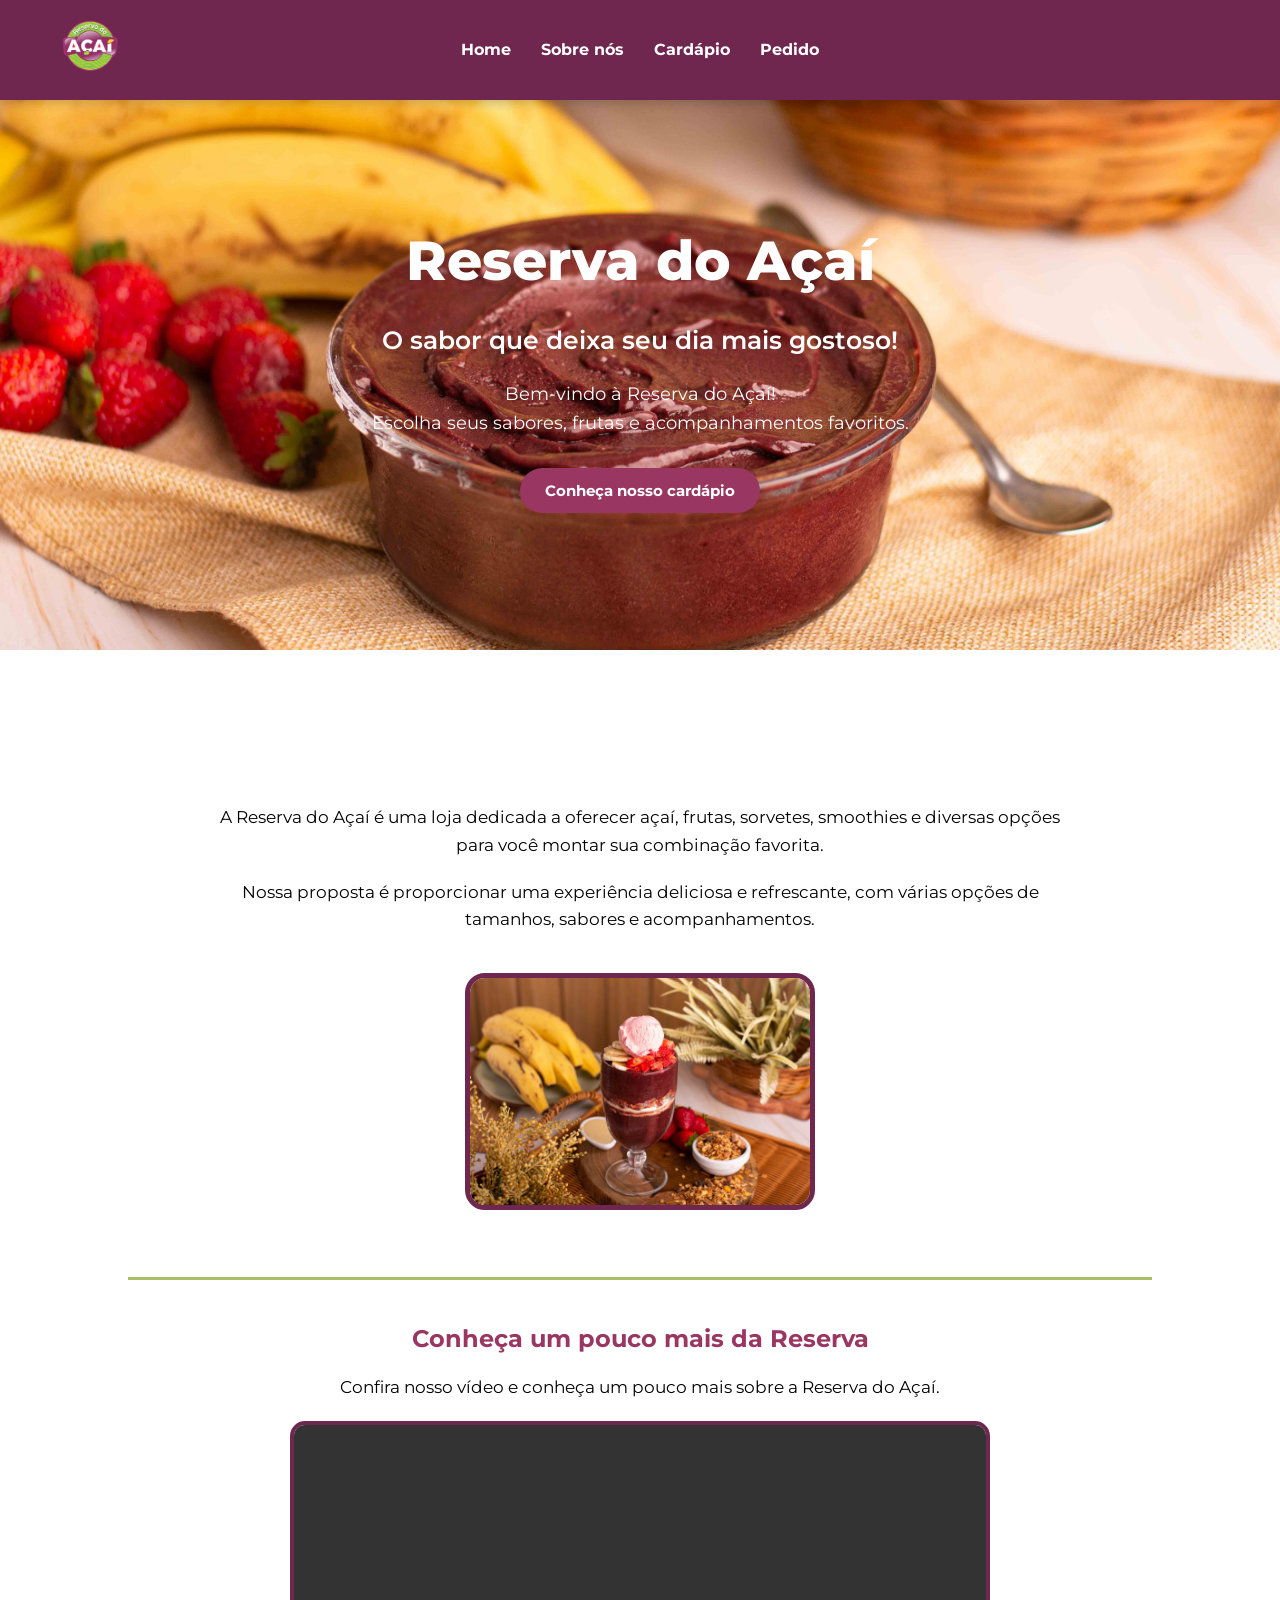
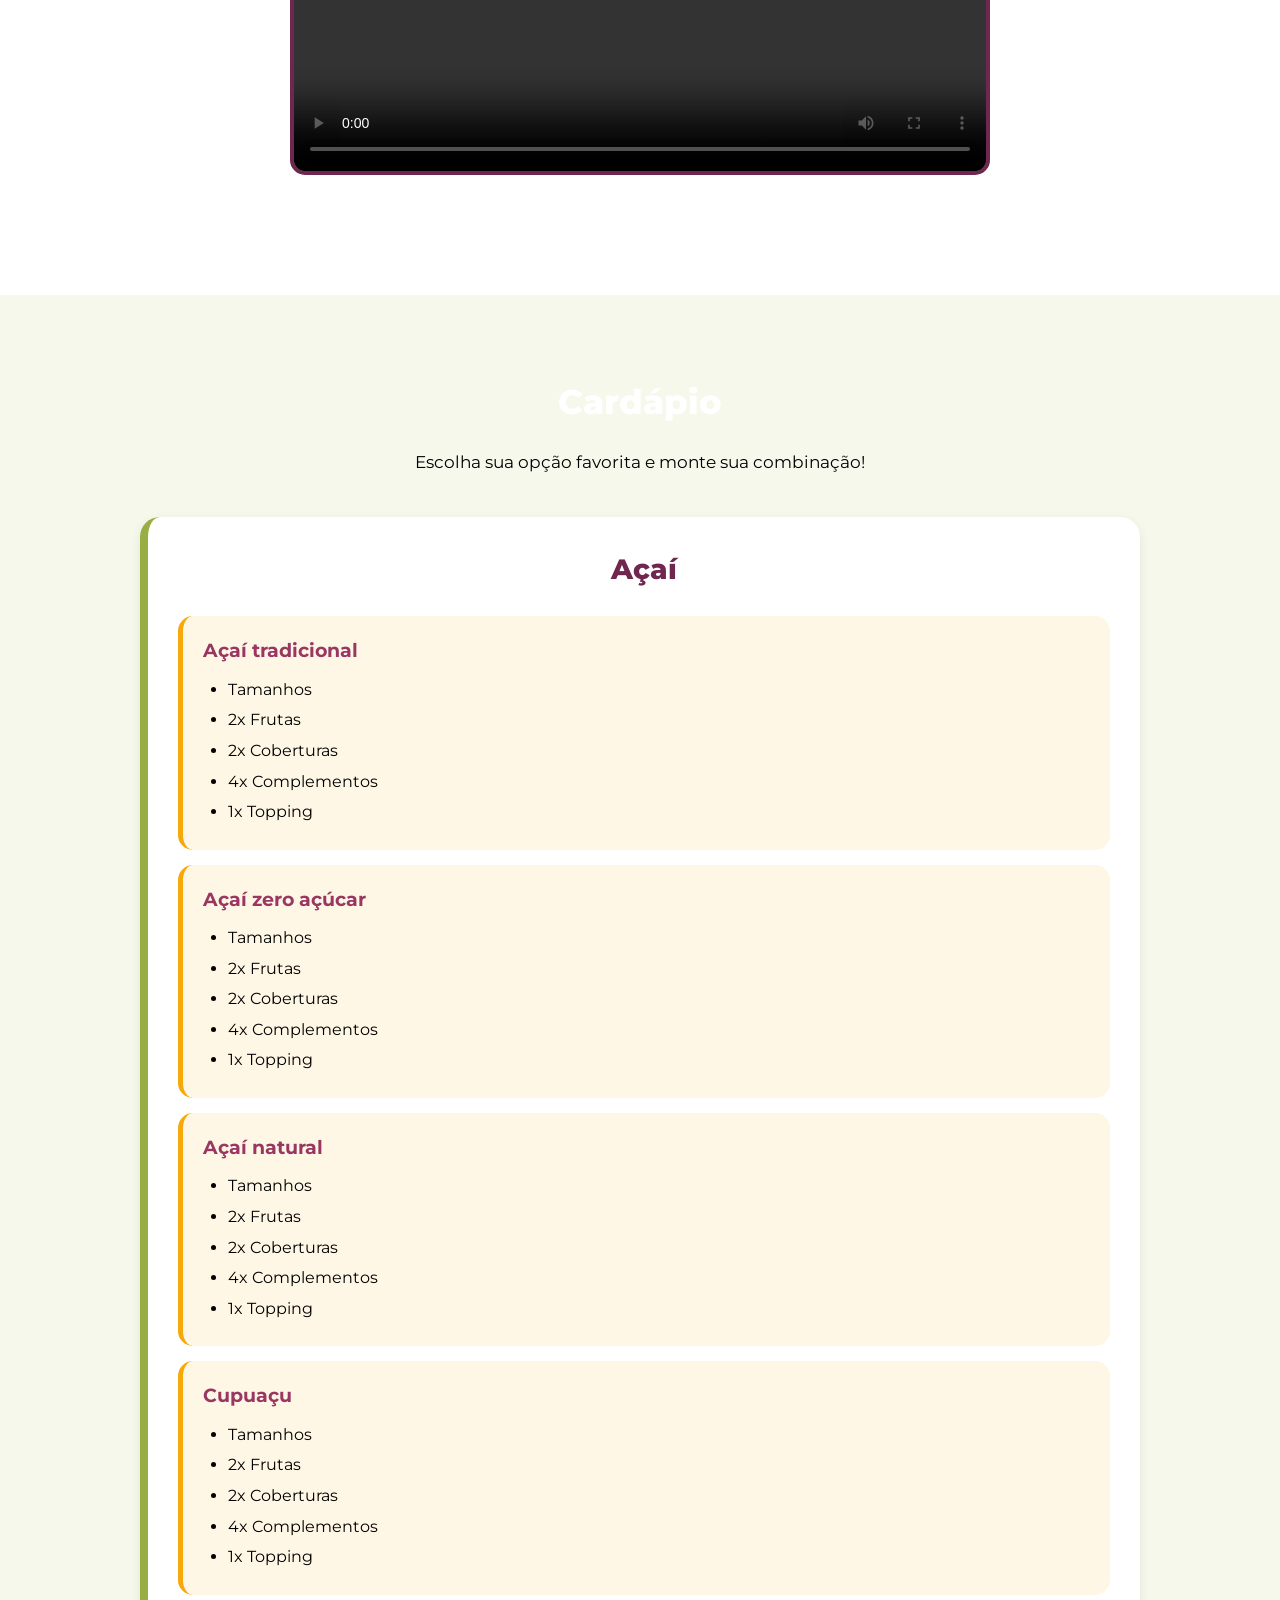
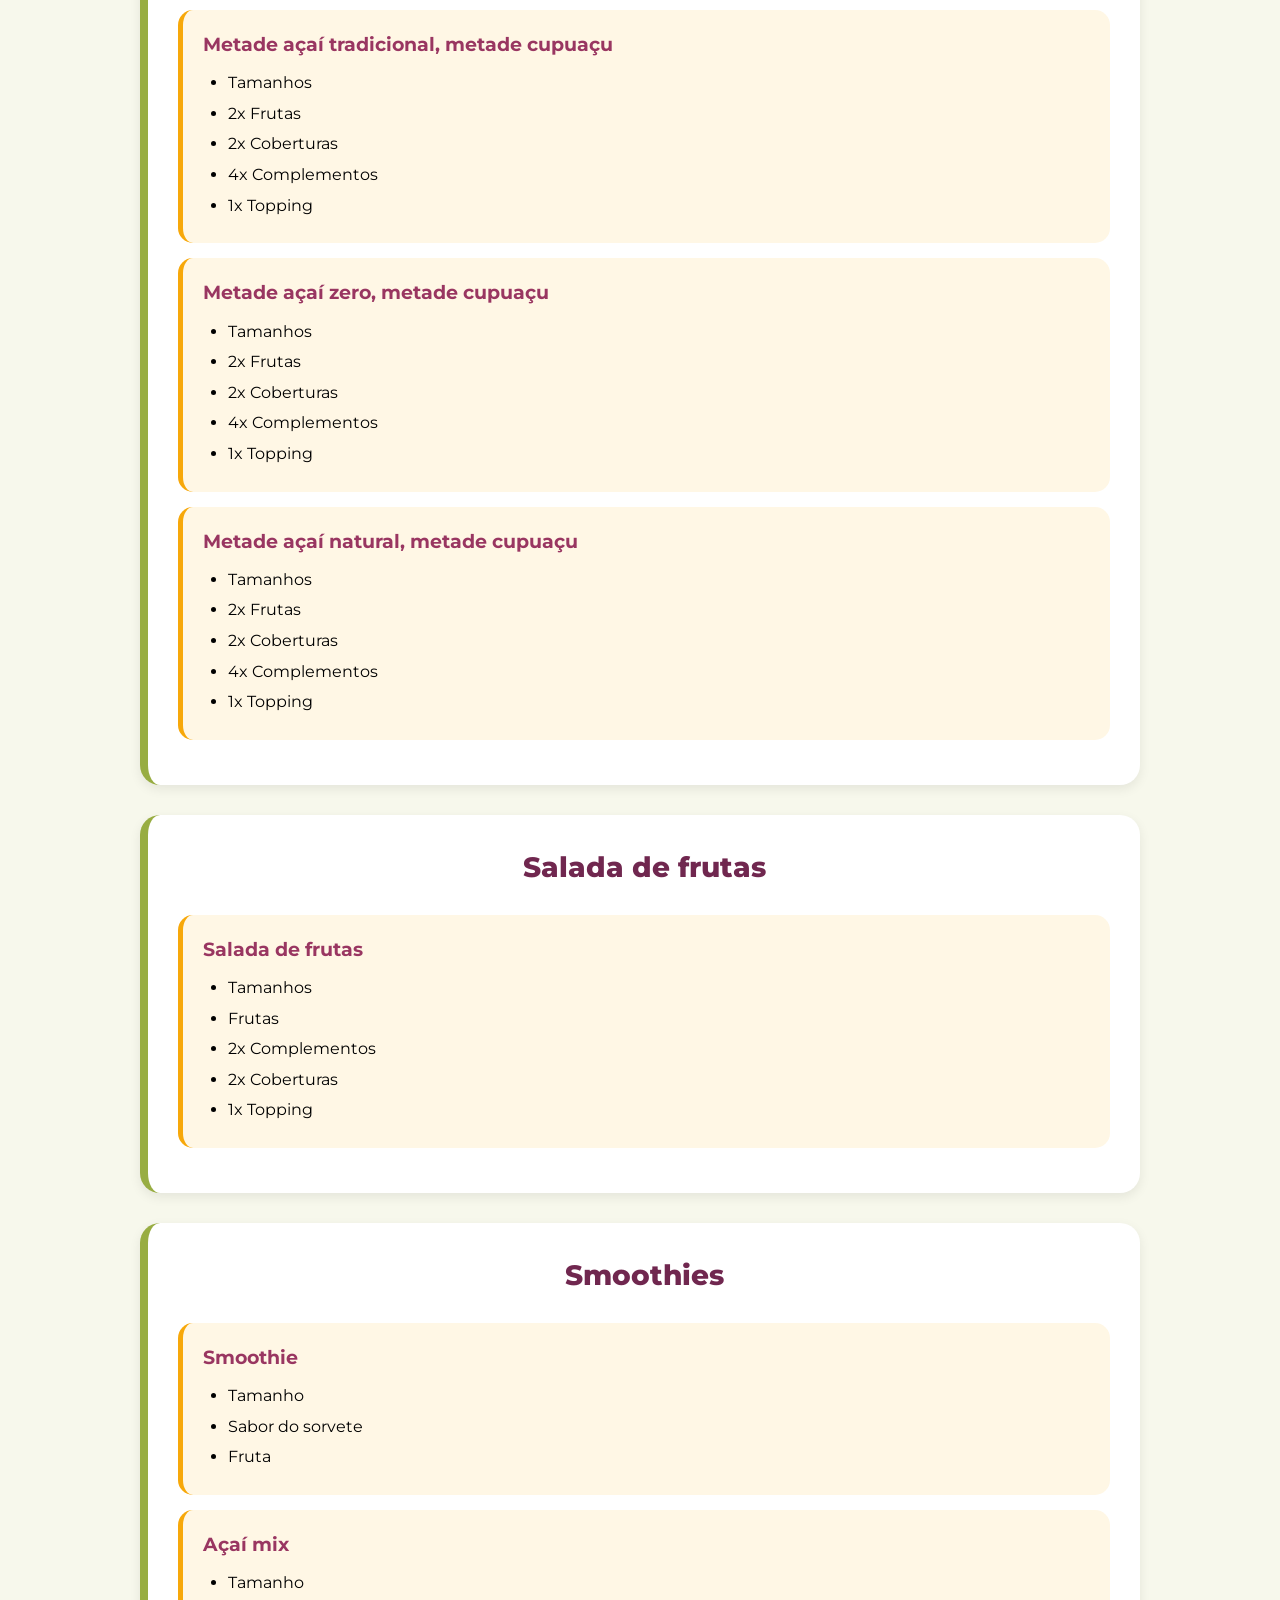
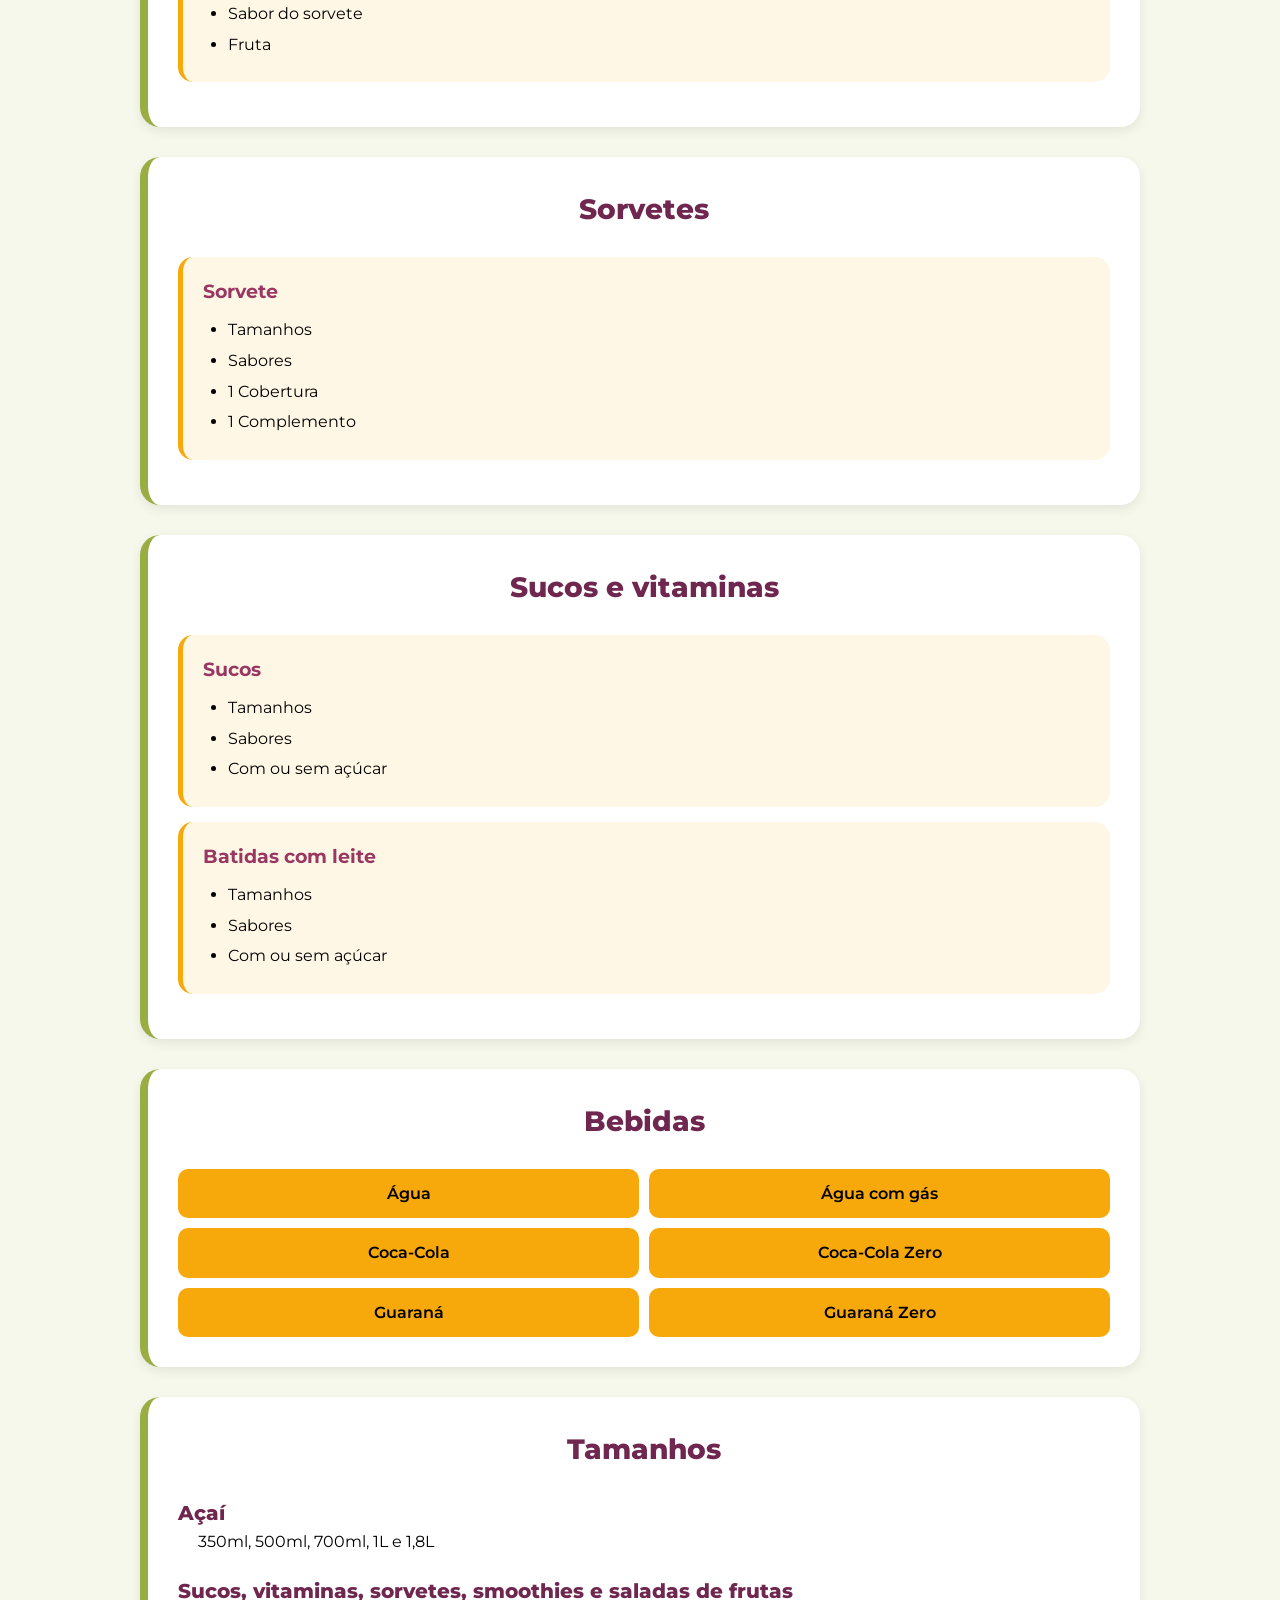
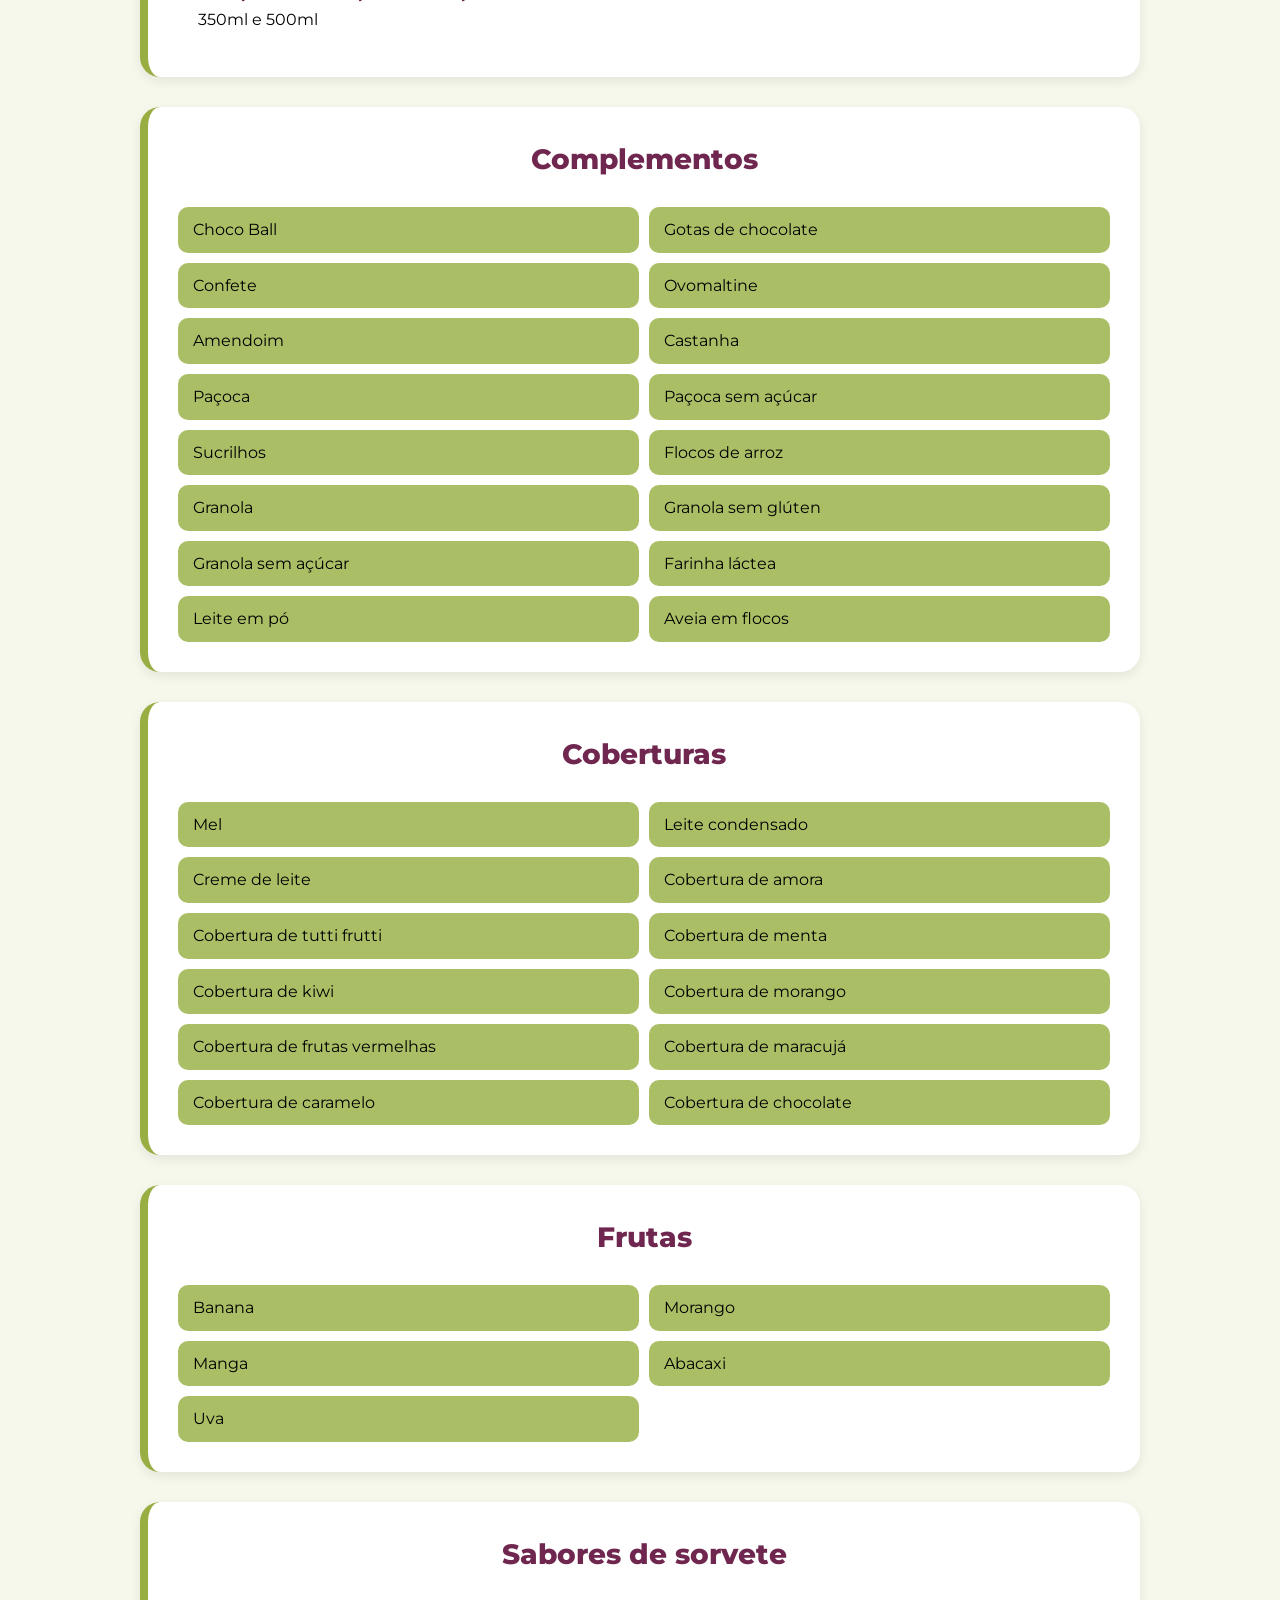
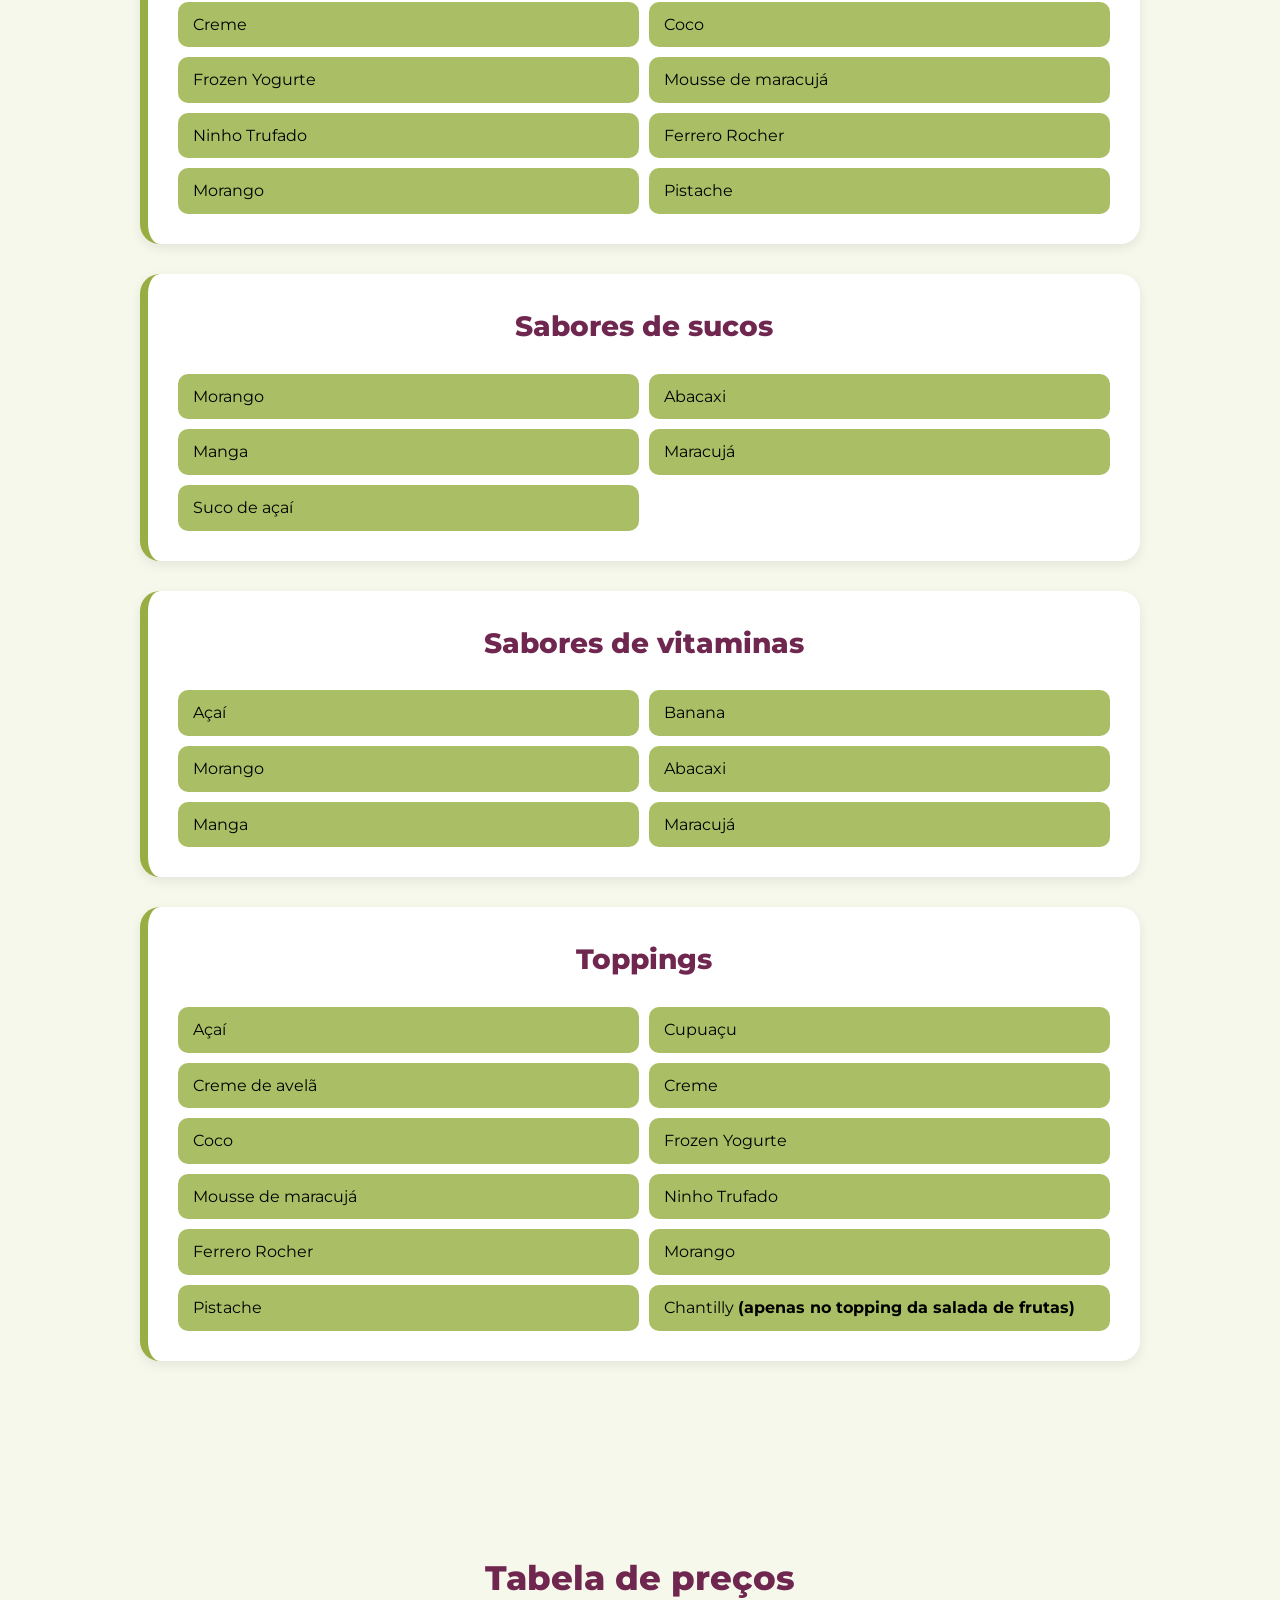
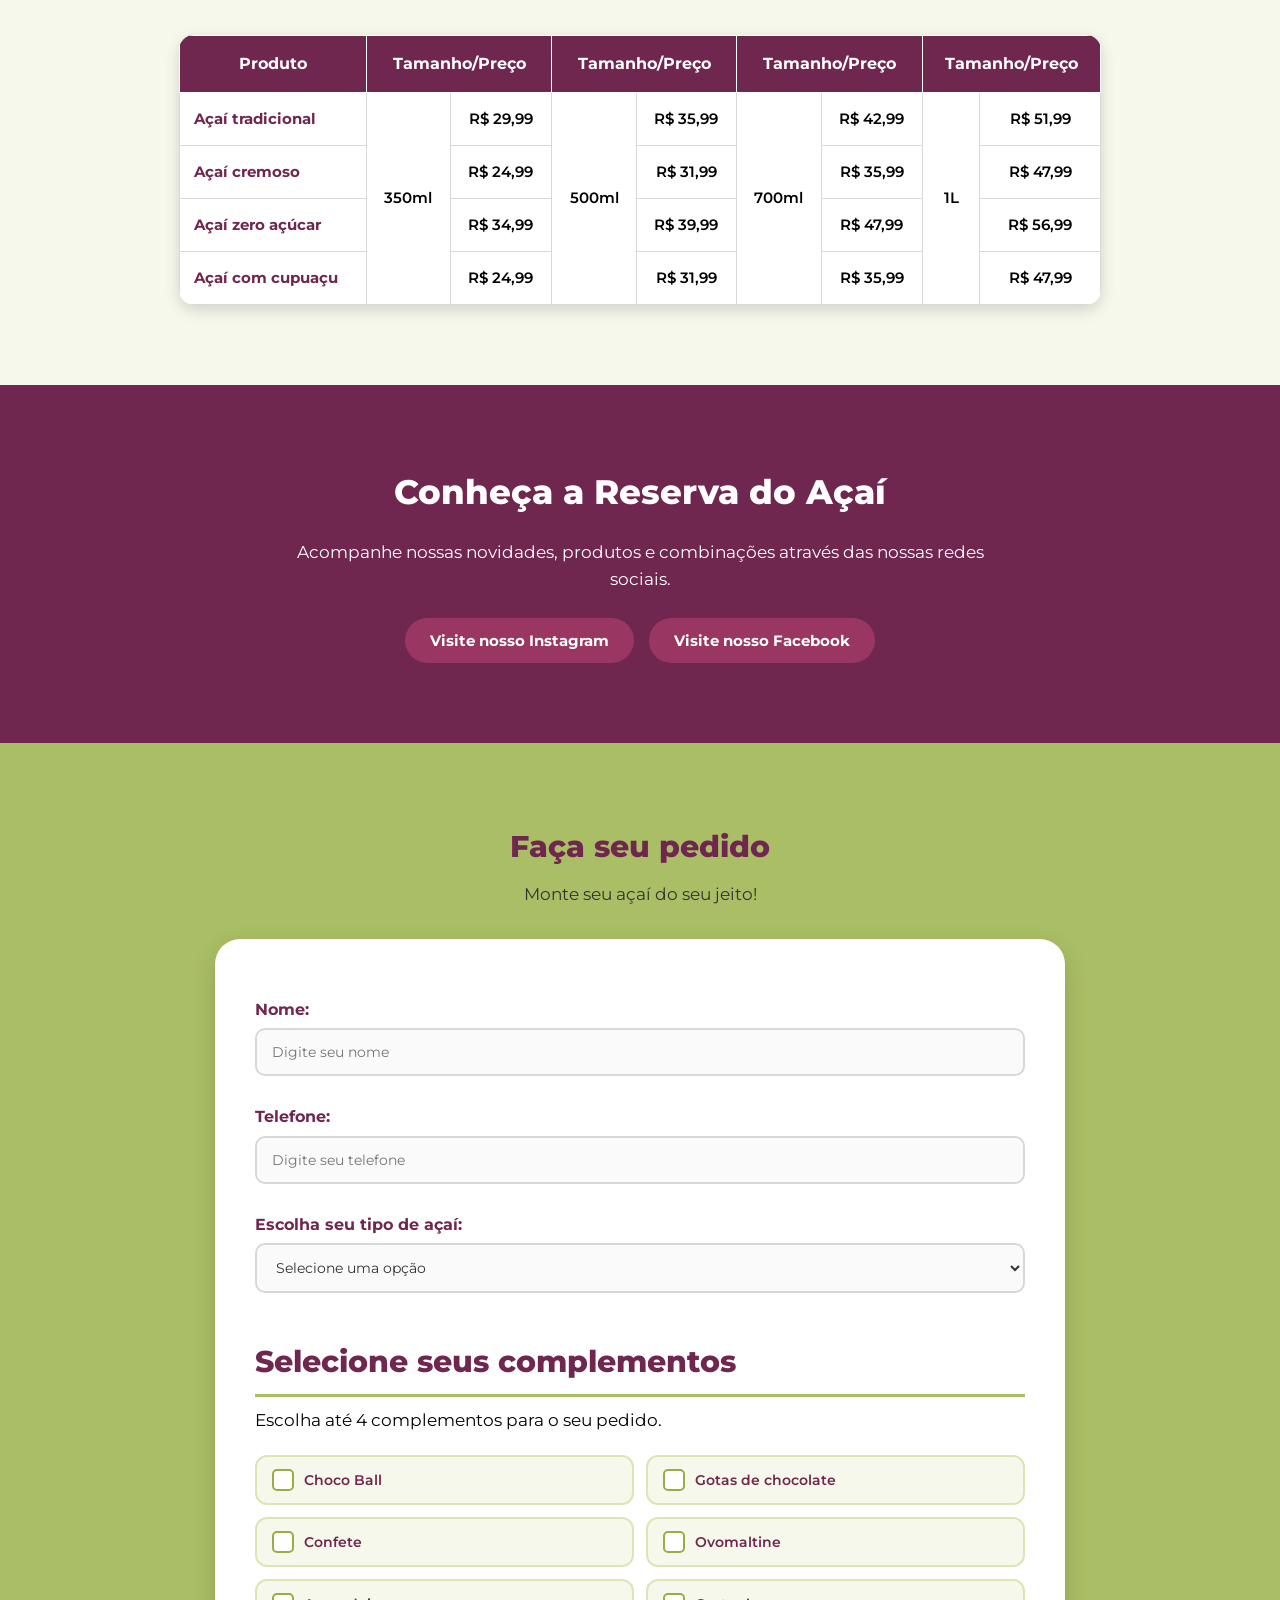
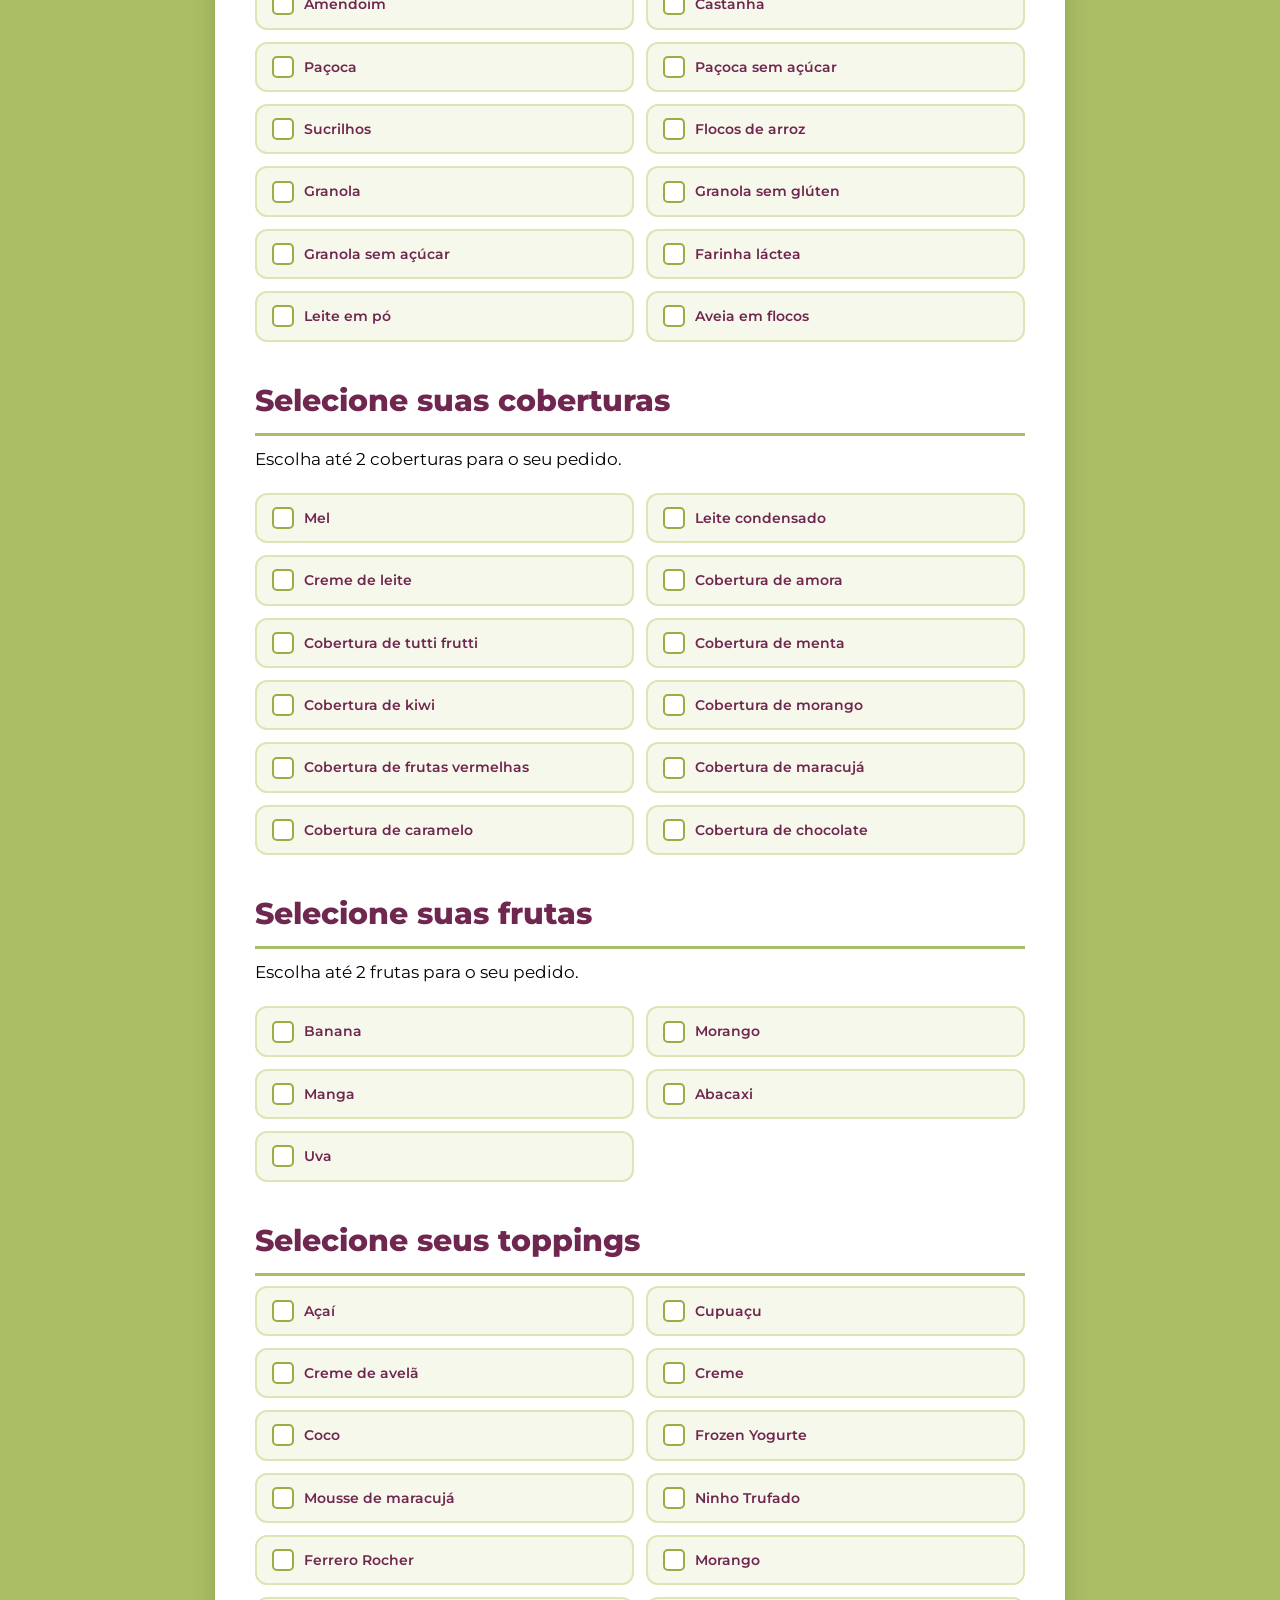
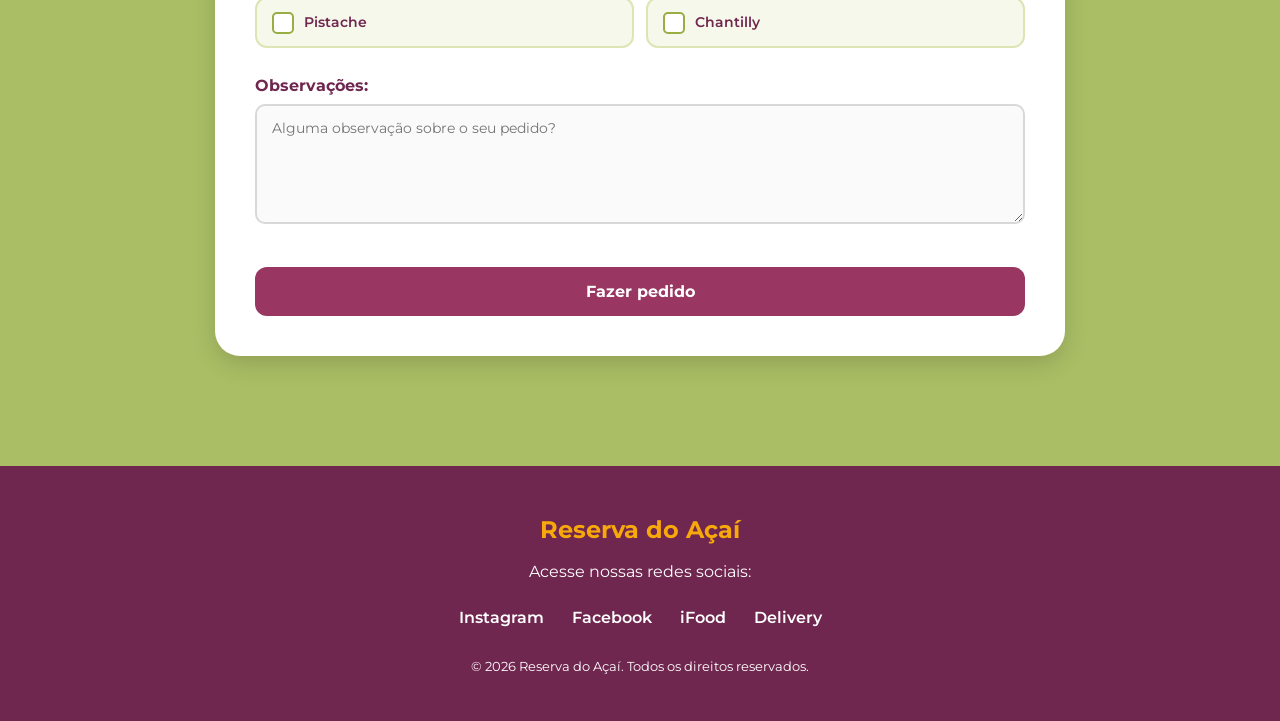
<file: index.html>
<!DOCTYPE html>
<html lang="pt-br">

<head>
    <meta charset="UTF-8">
    <meta name="viewport" content="width=device-width, initial-scale=1.0">

    <title>Reserva do Açaí</title>

    <!-- Fonte Montserrat -->
    <link rel="preconnect" href="https://fonts.googleapis.com">
    <link rel="preconnect" href="https://fonts.gstatic.com" crossorigin>
    <link href="https://fonts.googleapis.com/css2?family=Montserrat:wght@400;500;600;700;800&display=swap"
        rel="stylesheet">

    <link rel="stylesheet" href="acai.css">
</head>

<body>
    
    <!-- MENU DE NAVEGAÇÃO -->
    <nav>
        <ul>
            <li><a href="#Home">Home</a></li>
            <li><a href="#Sobre">Sobre nós</a></li>
            <li><a href="#Cardapio">Cardápio</a></li>
            <li><a href="#Pedido">Pedido</a></li>
        </ul>

        <img src="reserva-do-acai2.png" alt="Logo da Reserva do Açaí" class="logo">
    </nav>

    <!-- HOME -->
    <section id="Home">

        <div class="home-conteudo">

            <h1>Reserva do Açaí</h1>

            <h2>O sabor que deixa seu dia mais gostoso!</h2>

            <p>
                Bem-vindo à Reserva do Açaí!
                <br>
                Escolha seus sabores, frutas e acompanhamentos
                favoritos.
            </p>

            <a href="#Cardapio">
                <button>Conheça nosso cardápio</button>
            </a>

        </div>

    </section>


    <!-- SOBRE NÓS -->
    <section id="Sobre">

        <h2>Sobre a Reserva do Açaí</h2>

        <p>
            A Reserva do Açaí é uma loja dedicada a oferecer
            açaí, frutas, sorvetes, smoothies e diversas opções
            para você montar sua combinação favorita.
        </p>

        <p>
            Nossa proposta é proporcionar uma experiência
            deliciosa e refrescante, com várias opções de
            tamanhos, sabores e acompanhamentos.
        </p>

        <img src="foto1.jpg"
            alt="Açaí servido com frutas e acompanhamentos">


        <!-- MULTIMÍDIA AGORA ESTÁ DENTRO DE SOBRE NÓS -->

        <div class="sobre-multimidia">

            <h3>Conheça um pouco mais da Reserva</h3>

            <p>
                Confira nosso vídeo e conheça um pouco mais
                sobre a Reserva do Açaí.
            </p>

            <video controls>
                <source src="Video_acai.mp4" type="video/mp4">

                <track
                    kind="subtitles"
                    srclang="pt-br"
                    src="videos/legendas.vtt"
                    label="Português">

                Seu navegador não suporta o elemento de vídeo.
            </video>

        </div>

    </section>


    <!-- CARDÁPIO -->
    <section id="Cardapio">

        <h2>Cardápio</h2>

        <p>
            Escolha sua opção favorita e monte sua combinação!
        </p>


        <!-- AÇAÍ -->
        <div class="categoria">

            <h3>Açaí</h3>

            <div class="produto">

                <h4>Açaí tradicional</h4>

                <ul>
                    <li>Tamanhos</li>
                    <li>2x Frutas</li>
                    <li>2x Coberturas</li>
                    <li>4x Complementos</li>
                    <li>1x Topping</li>
                </ul>

            </div>


            <div class="produto">

                <h4>Açaí zero açúcar</h4>

                <ul>
                    <li>Tamanhos</li>
                    <li>2x Frutas</li>
                    <li>2x Coberturas</li>
                    <li>4x Complementos</li>
                    <li>1x Topping</li>
                </ul>

            </div>


            <div class="produto">

                <h4>Açaí natural</h4>

                <ul>
                    <li>Tamanhos</li>
                    <li>2x Frutas</li>
                    <li>2x Coberturas</li>
                    <li>4x Complementos</li>
                    <li>1x Topping</li>
                </ul>

            </div>


            <div class="produto">

                <h4>Cupuaçu</h4>

                <ul>
                    <li>Tamanhos</li>
                    <li>2x Frutas</li>
                    <li>2x Coberturas</li>
                    <li>4x Complementos</li>
                    <li>1x Topping</li>
                </ul>

            </div>


            <div class="produto">

                <h4>Metade açaí tradicional, metade cupuaçu</h4>

                <ul>
                    <li>Tamanhos</li>
                    <li>2x Frutas</li>
                    <li>2x Coberturas</li>
                    <li>4x Complementos</li>
                    <li>1x Topping</li>
                </ul>

            </div>


            <div class="produto">

                <h4>Metade açaí zero, metade cupuaçu</h4>

                <ul>
                    <li>Tamanhos</li>
                    <li>2x Frutas</li>
                    <li>2x Coberturas</li>
                    <li>4x Complementos</li>
                    <li>1x Topping</li>
                </ul>

            </div>


            <div class="produto">

                <h4>Metade açaí natural, metade cupuaçu</h4>

                <ul>
                    <li>Tamanhos</li>
                    <li>2x Frutas</li>
                    <li>2x Coberturas</li>
                    <li>4x Complementos</li>
                    <li>1x Topping</li>
                </ul>

            </div>

        </div>


        <!-- SALADA DE FRUTAS -->
        <div class="categoria">

            <h3>Salada de frutas</h3>

            <div class="produto">

                <h4>Salada de frutas</h4>

                <ul>
                    <li>Tamanhos</li>
                    <li>Frutas</li>
                    <li>2x Complementos</li>
                    <li>2x Coberturas</li>
                    <li>1x Topping</li>
                </ul>
   
            </div>

        </div>


        <!-- SMOOTHIES -->
        <div class="categoria">

            <h3>Smoothies</h3>

            <div class="produto">

                <h4>Smoothie</h4>

                <ul>
                    <li>Tamanho</li>
                    <li>Sabor do sorvete</li>
                    <li>Fruta</li>
                </ul>

            </div>


            <div class="produto">

                <h4>Açaí mix</h4>

                <ul>
                    <li>Tamanho</li>
                    <li>Sabor do sorvete</li>
                    <li>Fruta</li>
                </ul>

            </div>

        </div>


        <!-- SORVETES -->
        <div class="categoria">

            <h3>Sorvetes</h3>

            <div class="produto">

                <h4>Sorvete</h4>

                <ul>
                    <li>Tamanhos</li>
                    <li>Sabores</li>
                    <li>1 Cobertura</li>
                    <li>1 Complemento</li>
                </ul>

            </div>

        </div>


        <!-- SUCOS E VITAMINAS -->
        <div class="categoria">

            <h3>Sucos e vitaminas</h3>

            <div class="produto">

                <h4>Sucos</h4>

                <ul>
                    <li>Tamanhos</li>
                    <li>Sabores</li>
                    <li>Com ou sem açúcar</li>
                </ul>

            </div>


            <div class="produto">

                <h4>Batidas com leite</h4>

                <ul>
                    <li>Tamanhos</li>
                    <li>Sabores</li>
                    <li>Com ou sem açúcar</li>
                </ul>

            </div>

        </div>


        <!-- BEBIDAS -->
        <div class="categoria">

            <h3>Bebidas</h3>

            <ul class="lista-bebidas">
                <li>Água</li>
                <li>Água com gás</li>
                <li>Coca-Cola</li>
                <li>Coca-Cola Zero</li>
                <li>Guaraná</li>
                <li>Guaraná Zero</li>
            </ul>

        </div>


        <!-- TAMANHOS -->
        <div class="categoria">

            <h3>Tamanhos</h3>

            <dl>

                <dt>Açaí</dt>
                <dd>350ml, 500ml, 700ml, 1L e 1,8L</dd>

                <dt>Sucos, vitaminas, sorvetes, smoothies e saladas de frutas</dt>
                <dd>350ml e 500ml</dd>

            </dl>

        </div>


        <!-- COMPLEMENTOS -->
        <div class="categoria">

            <h3>Complementos</h3>

            <ul class="lista-opcoes">
                <li>Choco Ball</li>
                <li>Gotas de chocolate</li>
                <li>Confete</li>
                <li>Ovomaltine</li>
                <li>Amendoim</li>
                <li>Castanha</li>
                <li>Paçoca</li>
                <li>Paçoca sem açúcar</li>
                <li>Sucrilhos</li>
                <li>Flocos de arroz</li>
                <li>Granola</li>
                <li>Granola sem glúten</li>
                <li>Granola sem açúcar</li>
                <li>Farinha láctea</li>
                <li>Leite em pó</li>
                <li>Aveia em flocos</li>
            </ul>

        </div>


        <!-- COBERTURAS -->
        <div class="categoria">

            <h3>Coberturas</h3>

            <ul class="lista-opcoes">
                <li>Mel</li>
                <li>Leite condensado</li>
                <li>Creme de leite</li>
                <li>Cobertura de amora</li>
                <li>Cobertura de tutti frutti</li>
                <li>Cobertura de menta</li>
                <li>Cobertura de kiwi</li>
                <li>Cobertura de morango</li>
                <li>Cobertura de frutas vermelhas</li>
                <li>Cobertura de maracujá</li>
                <li>Cobertura de caramelo</li>
                <li>Cobertura de chocolate</li>
            </ul>

        </div>


        <!-- FRUTAS -->
        <div class="categoria">

            <h3>Frutas</h3>

            <ul class="lista-opcoes">
                <li>Banana</li>
                <li>Morango</li>
                <li>Manga</li>
                <li>Abacaxi</li>
                <li>Uva</li>
            </ul>

        </div>


        <!-- SABORES DE SORVETE -->
        <div class="categoria">

            <h3>Sabores de sorvete</h3>

            <ul class="lista-opcoes">
                <li>Creme</li>
                <li>Coco</li>
                <li>Frozen Yogurte</li>
                <li>Mousse de maracujá</li>
                <li>Ninho Trufado</li>
                <li>Ferrero Rocher</li>
                <li>Morango</li>
                <li>Pistache</li>
            </ul>

        </div>


        <!-- SABORES DE SUCOS -->
        <div class="categoria">

            <h3>Sabores de sucos</h3>

            <ul class="lista-opcoes">
                <li>Morango</li>
                <li>Abacaxi</li>
                <li>Manga</li>
                <li>Maracujá</li>
                <li>Suco de açaí</li>
            </ul>

        </div>


        <!-- SABORES DE VITAMINAS -->
        <div class="categoria">

            <h3>Sabores de vitaminas</h3>

            <ul class="lista-opcoes">
                <li>Açaí</li>
                <li>Banana</li>
                <li>Morango</li>
                <li>Abacaxi</li>
                <li>Manga</li>
                <li>Maracujá</li>
            </ul>

        </div>


        <!-- TOPPINGS -->
        <div class="categoria">

            <h3>Toppings</h3>

            <ul class="lista-opcoes">
                <li>Açaí</li>
                <li>Cupuaçu</li>
                <li>Creme de avelã</li>
                <li>Creme</li>
                <li>Coco</li>
                <li>Frozen Yogurte</li>
                <li>Mousse de maracujá</li>
                <li>Ninho Trufado</li>
                <li>Ferrero Rocher</li>
                <li>Morango</li>
                <li>Pistache</li>
                <li>Chantilly <strong>(apenas no topping da salada de frutas)</strong></li>
            </ul>

        </div>

    </section>

        <!--tabela-->
    <section id="Tabela">

        <h2>Tabela de preços</h2>

        <table>
            <thead>
                <tr>
                    <th>Produto</th>
                    <th colspan="2">Tamanho/Preço</th>
                    <th colspan="2">Tamanho/Preço</th>
                    <th colspan="2">Tamanho/Preço</th>
                    <th colspan="2">Tamanho/Preço</th>
                </tr>
            </thead>
            <tbody>
                <tr>
                    <td>Açaí tradicional</td>
                    <td rowspan="4">350ml</td>
                    <td>R$ 29,99</td>
                    <td rowspan="4">500ml</td>
                    <td>R$ 35,99</td>
                    <td rowspan="4">700ml</td>
                    <td>R$ 42,99</td>
                    <td rowspan="4">1L</td>
                    <td>R$ 51,99</td>
                </tr>
                <tr>
                    <td>Açaí cremoso</td>
                    <td>R$ 24,99</td>
                    <td>R$ 31,99</td>
                    <td>R$ 35,99</td>
                    <td>R$ 47,99</td>
                </tr>
                <tr>
                    <td>Açaí zero açúcar</td>
                    <td>R$ 34,99</td>
                    <td>R$ 39,99</td>
                    <td>R$ 47,99</td>
                    <td>R$ 56,99</td>
                </tr>
                <tr>
                    <td>Açaí com cupuaçu</td>
                    <td>R$ 24,99</td>
                    <td>R$ 31,99</td>
                    <td>R$ 35,99</td>
                    <td>R$ 47,99</td>
            </tbody>
        </table>    
    </section>



    <!-- CONHEÇA O RESERVA -->
    <section id="Redes">

        <h2>Conheça a Reserva do Açaí</h2>

        <p>
            Acompanhe nossas novidades, produtos e combinações
            através das nossas redes sociais.
        </p>

        <div class="botoes-redes">

            <a href="https://www.instagram.com/reservaacai/" target="_blank">
                <button>Visite nosso Instagram</button>
            </a>

            <a href="https://www.facebook.com/reservaacai/" target="_blank">
                <button>Visite nosso Facebook</button>
            </a>

        </div>

    </section>


    <!-- PEDIDO -->
    <section id="Pedido">

        <h2>Faça seu pedido</h2>

        <p>Monte seu açaí do seu jeito!</p>

        <form>

            <!-- DADOS DO CLIENTE -->
            <label for="nome">Nome:</label>
            <input type="text" id="nome" name="nome" placeholder="Digite seu nome">

            <label for="telefone">Telefone:</label>
            <input type="tel" id="telefone" name="telefone" placeholder="Digite seu telefone">

            <!-- ESCOLHA DO AÇAÍ -->
            <label for="Açai">Escolha seu tipo de açaí:</label>

            <select id="Açai" name="Açai">
                <option value="">Selecione uma opção</option>
                <option value="Açaí Tradicional">Açaí Tradicional</option>
                <option value="Açaí Natural">Açaí Natural</option>
                <option value="Açaí com Cupuaçu">Açaí com Cupuaçu</option>
                <option value="Açaí Zero Açúcar">Açaí Zero Açúcar</option>
                <option value="Cupuaçu">Cupuaçu</option>
            </select>


            <!-- COMPLEMENTOS -->
            <h2>Selecione seus complementos</h2>
            <p>Escolha até 4 complementos para o seu pedido.</p>

            <div class="opcoes-checkbox">

                <input type="checkbox" id="complemento1" name="complementos" value="Choco Ball">
                <label for="complemento1">Choco Ball</label>
                <input type="checkbox" id="complemento2" name="complementos" value="Gotas de chocolate">
                <label for="complemento2">Gotas de chocolate</label>
                <input type="checkbox" id="complemento3" name="complementos" value="Confete">
                <label for="complemento3">Confete</label>
                <input type="checkbox" id="complemento4" name="complementos" value="Ovomaltine">
                <label for="complemento4">Ovomaltine</label>
                <input type="checkbox" id="complemento5" name="complementos" value="Amendoim">
                <label for="complemento5">Amendoim</label>
                <input type="checkbox" id="complemento6" name="complementos" value="Castanha">
                <label for="complemento6">Castanha</label>
                <input type="checkbox" id="complemento7" name="complementos" value="Paçoca">
                <label for="complemento7">Paçoca</label>
                <input type="checkbox" id="complemento8" name="complementos" value="Paçoca sem açúcar">
                <label for="complemento8">Paçoca sem açúcar</label>
                <input type="checkbox" id="complemento9" name="complementos" value="Sucrilhos">
                <label for="complemento9">Sucrilhos</label>
                <input type="checkbox" id="complemento10" name="complementos" value="Flocos de arroz">
                <label for="complemento10">Flocos de arroz</label>
                <input type="checkbox" id="complemento11" name="complementos" value="Granola">
                <label for="complemento11">Granola</label>
                <input type="checkbox" id="complemento12" name="complementos" value="Granola sem glúten">
                <label for="complemento12">Granola sem glúten</label>
                <input type="checkbox" id="complemento13" name="complementos" value="Granola sem açúcar">
                <label for="complemento13">Granola sem açúcar</label>
                <input type="checkbox" id="complemento14" name="complementos" value="Farinha láctea">
                <label for="complemento14">Farinha láctea</label>
                <input type="checkbox" id="complemento15" name="complementos" value="Leite em pó">
                <label for="complemento15">Leite em pó</label>
                <input type="checkbox" id="complemento16" name="complementos" value="Aveia em flocos">
                <label for="complemento16">Aveia em flocos</label>

            </div>


            <!-- COBERTURAS -->
            <h2>Selecione suas coberturas</h2>
            <p>Escolha até 2 coberturas para o seu pedido.</p>

            <div class="opcoes-checkbox">

                <input type="checkbox" id="cobertura1" name="coberturas" value="Mel">
                <label for="cobertura1">Mel</label>
                <input type="checkbox" id="cobertura2" name="coberturas" value="Leite condensado">
                <label for="cobertura2">Leite condensado</label>
                <input type="checkbox" id="cobertura3" name="coberturas" value="Creme de leite">
                <label for="cobertura3">Creme de leite</label>
                <input type="checkbox" id="cobertura4" name="coberturas" value="Cobertura de amora">
                <label for="cobertura4">Cobertura de amora</label>
                <input type="checkbox" id="cobertura5" name="coberturas" value="Cobertura de tutti frutti">
                <label for="cobertura5">Cobertura de tutti frutti</label>
                <input type="checkbox" id="cobertura6" name="coberturas" value="Cobertura de menta">
                <label for="cobertura6">Cobertura de menta</label>
                <input type="checkbox" id="cobertura7" name="coberturas" value="Cobertura de kiwi">
                <label for="cobertura7">Cobertura de kiwi</label>
                <input type="checkbox" id="cobertura8" name="coberturas" value="Cobertura de morango">
                <label for="cobertura8">Cobertura de morango</label>
                <input type="checkbox" id="cobertura9" name="coberturas" value="Cobertura de frutas vermelhas">
                <label for="cobertura9">Cobertura de frutas vermelhas</label>
                <input type="checkbox" id="cobertura10" name="coberturas" value="Cobertura de maracujá">
                <label for="cobertura10">Cobertura de maracujá</label>
                <input type="checkbox" id="cobertura11" name="coberturas" value="Cobertura de caramelo">
                <label for="cobertura11">Cobertura de caramelo</label>
                <input type="checkbox" id="cobertura12" name="coberturas" value="Cobertura de chocolate">
                <label for="cobertura12">Cobertura de chocolate</label>

            </div>


            <!-- FRUTAS -->
            <h2>Selecione suas frutas</h2>
            <p>Escolha até 2 frutas para o seu pedido.</p>

            <div class="opcoes-checkbox">

                <input type="checkbox" id="fruta1" name="frutas" value="Banana">
                <label for="fruta1">Banana</label>
                <input type="checkbox" id="fruta2" name="frutas" value="Morango">
                <label for="fruta2">Morango</label>
                <input type="checkbox" id="fruta3" name="frutas" value="Manga">
                <label for="fruta3">Manga</label>
                <input type="checkbox" id="fruta4" name="frutas" value="Abacaxi">
                <label for="fruta4">Abacaxi</label>
                <input type="checkbox" id="fruta5" name="frutas" value="Uva">
                <label for="fruta5">Uva</label>

            </div>


            <!-- TOPPINGS -->
            <h2>Selecione seus toppings</h2>

            <div class="opcoes-checkbox">

                <input type="checkbox" id="topping1" name="toppings" value="Açaí">
                <label for="topping1">Açaí</label>
                <input type="checkbox" id="topping2" name="toppings" value="Cupuaçu">
                <label for="topping2">Cupuaçu</label>
                <input type="checkbox" id="topping3" name="toppings" value="Creme de avelã">
                <label for="topping3">Creme de avelã</label>
                <input type="checkbox" id="topping4" name="toppings" value="Creme">
                <label for="topping4">Creme</label>
                <input type="checkbox" id="topping5" name="toppings" value="Coco">
                <label for="topping5">Coco</label>
                <input type="checkbox" id="topping6" name="toppings" value="Frozen Yogurte">
                <label for="topping6">Frozen Yogurte</label>
                <input type="checkbox" id="topping7" name="toppings" value="Mousse de maracujá">
                <label for="topping7">Mousse de maracujá</label>
                <input type="checkbox" id="topping8" name="toppings" value="Ninho Trufado">
                <label for="topping8">Ninho Trufado</label>
                <input type="checkbox" id="topping9" name="toppings" value="Ferrero Rocher">
                <label for="topping9">Ferrero Rocher</label>
                <input type="checkbox" id="topping10" name="toppings" value="Morango">
                <label for="topping10">Morango</label>
                <input type="checkbox" id="topping11" name="toppings" value="Pistache">
                <label for="topping11">Pistache</label>
                <input type="checkbox" id="topping12" name="toppings" value="Chantilly">
                <label for="topping12">Chantilly</label>

            </div>


            <!-- OBSERVAÇÕES -->
            <label for="observacoes">Observações:</label>

            <textarea
                id="observacoes"
                name="observacoes"
                placeholder="Alguma observação sobre o seu pedido?"
            ></textarea>


            <!-- BOTÃO -->
            <button type="button" onclick="alert('Pedido realizado com sucesso!')">Fazer pedido</button>

        </form>


    </section>

    

    <!-- RODAPÉ -->
    <footer>

        <h2>Reserva do Açaí</h2>

        <p>
            Acesse nossas redes sociais:
        </p>

        <ul>

            <li>
                <a href="https://www.instagram.com/reservaacai/" target="_blank">
                    Instagram
                </a>
            </li>

            <li>
                <a href="https://www.facebook.com/reservaacai/" target="_blank">
                    Facebook
                </a>
            </li>

            <li>
                <a href="https://www.ifood.com/reservadoacai" target="_blank">
                    iFood
                </a>
            </li>

            <li>
                <a href="https://delivery.yooga.app/reservadoacai/tabs/home" target="_blank">
                    Delivery
                </a>
            </li>

        </ul>

        <p id="copyright">
            &copy; 2026 Reserva do Açaí. Todos os direitos reservados.
        </p>

    </footer>

</body>

</html>
</file>
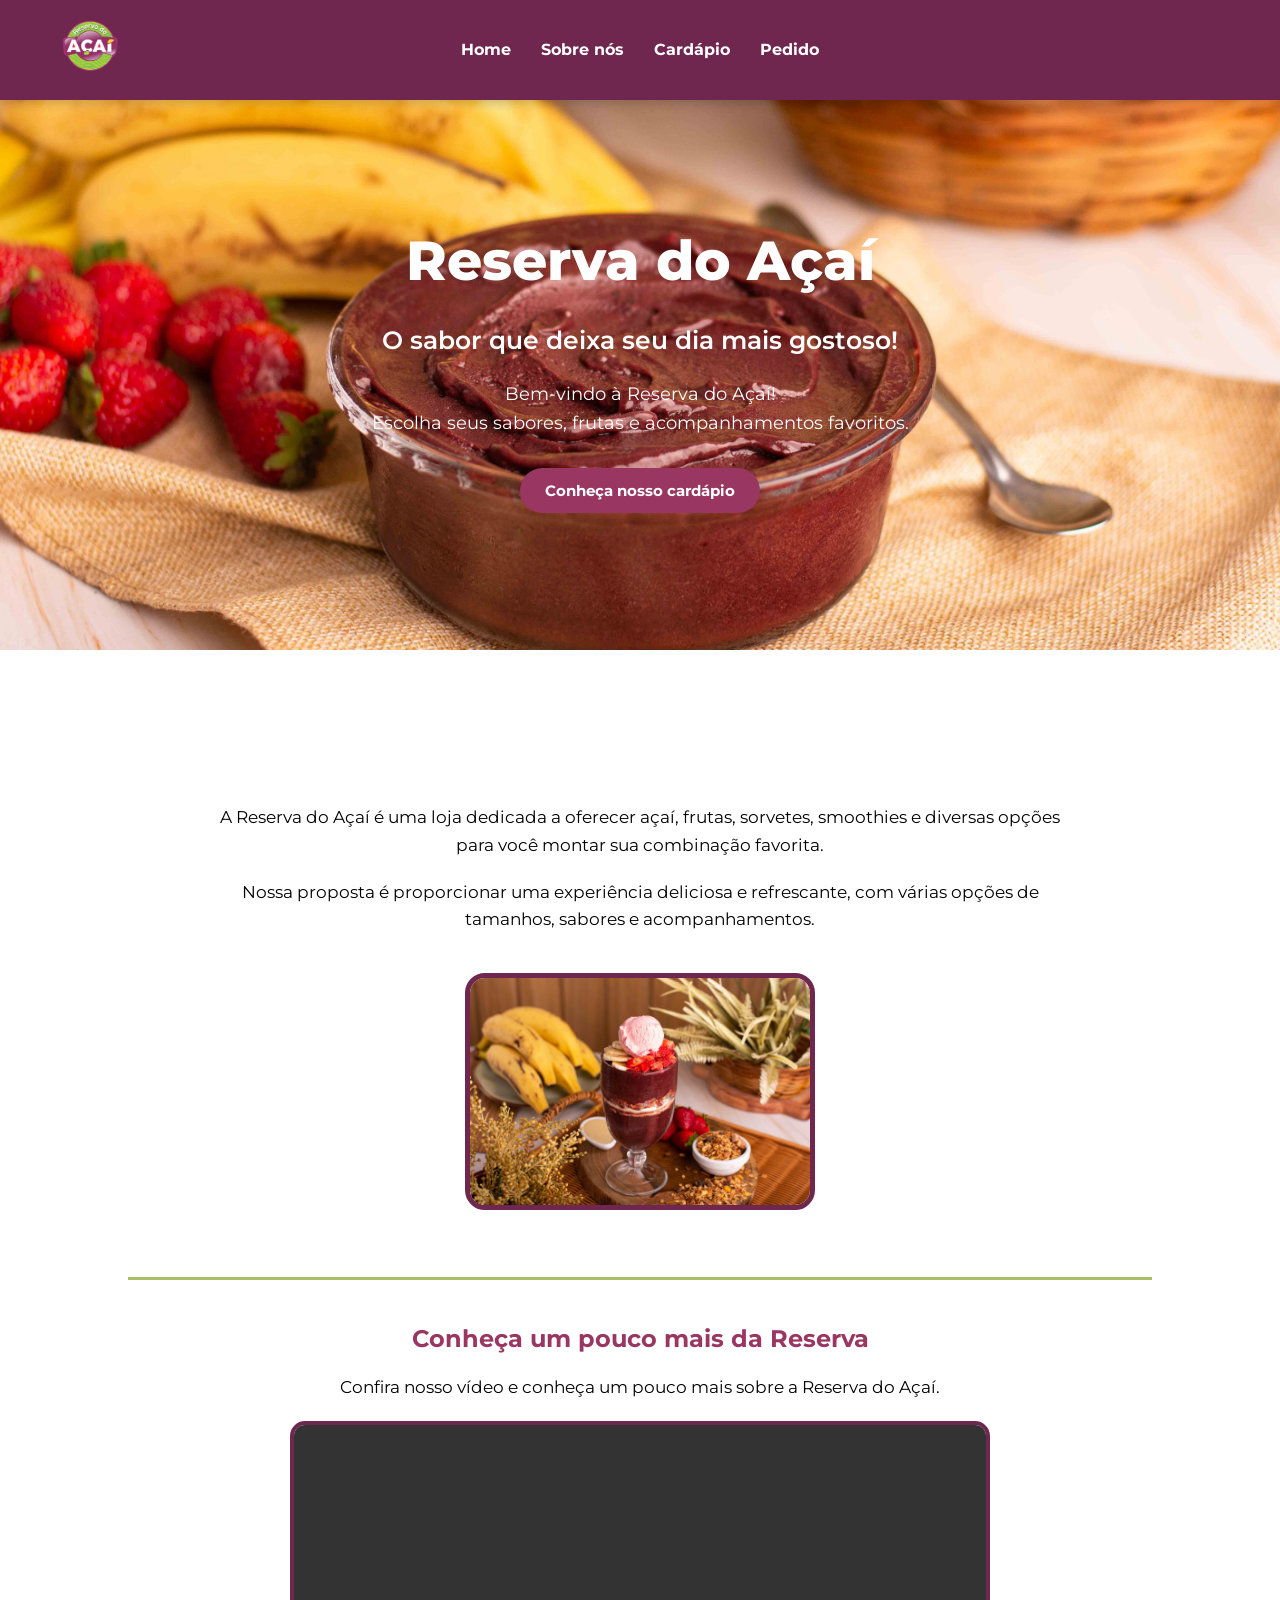
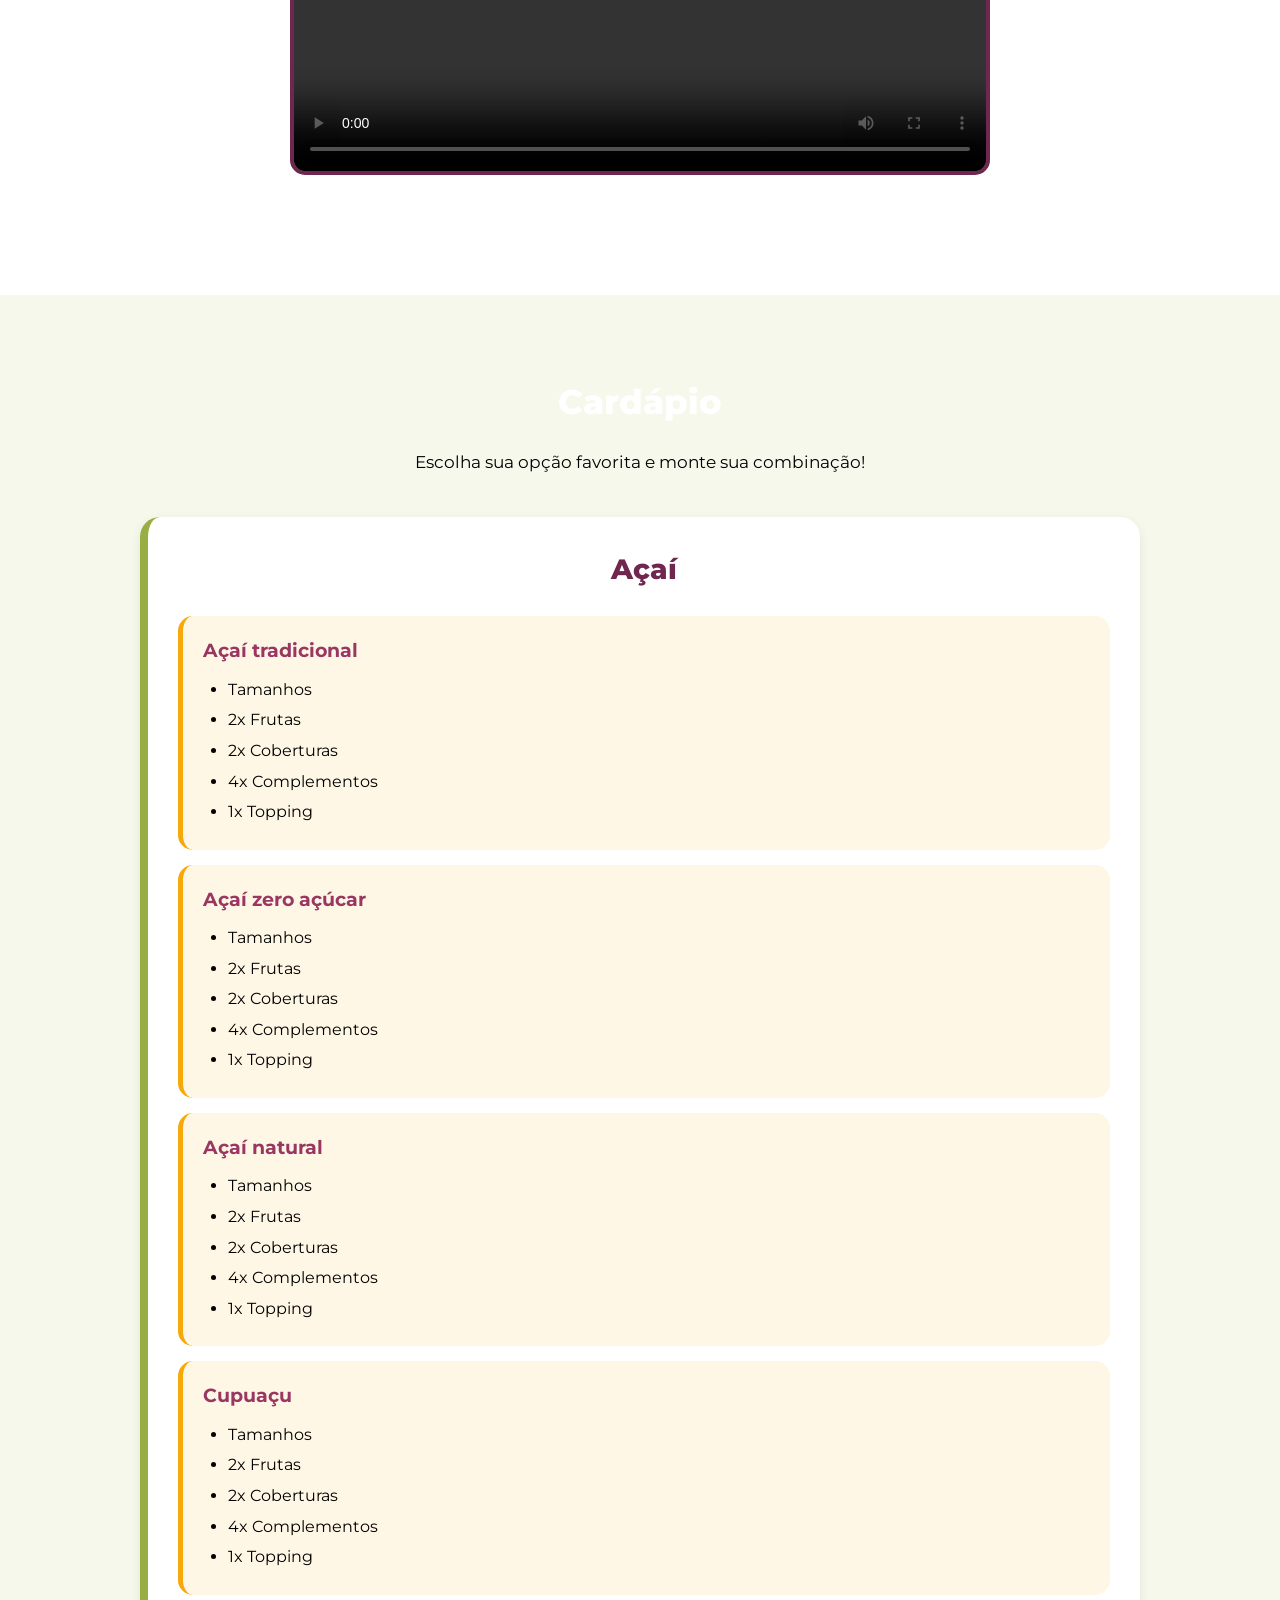
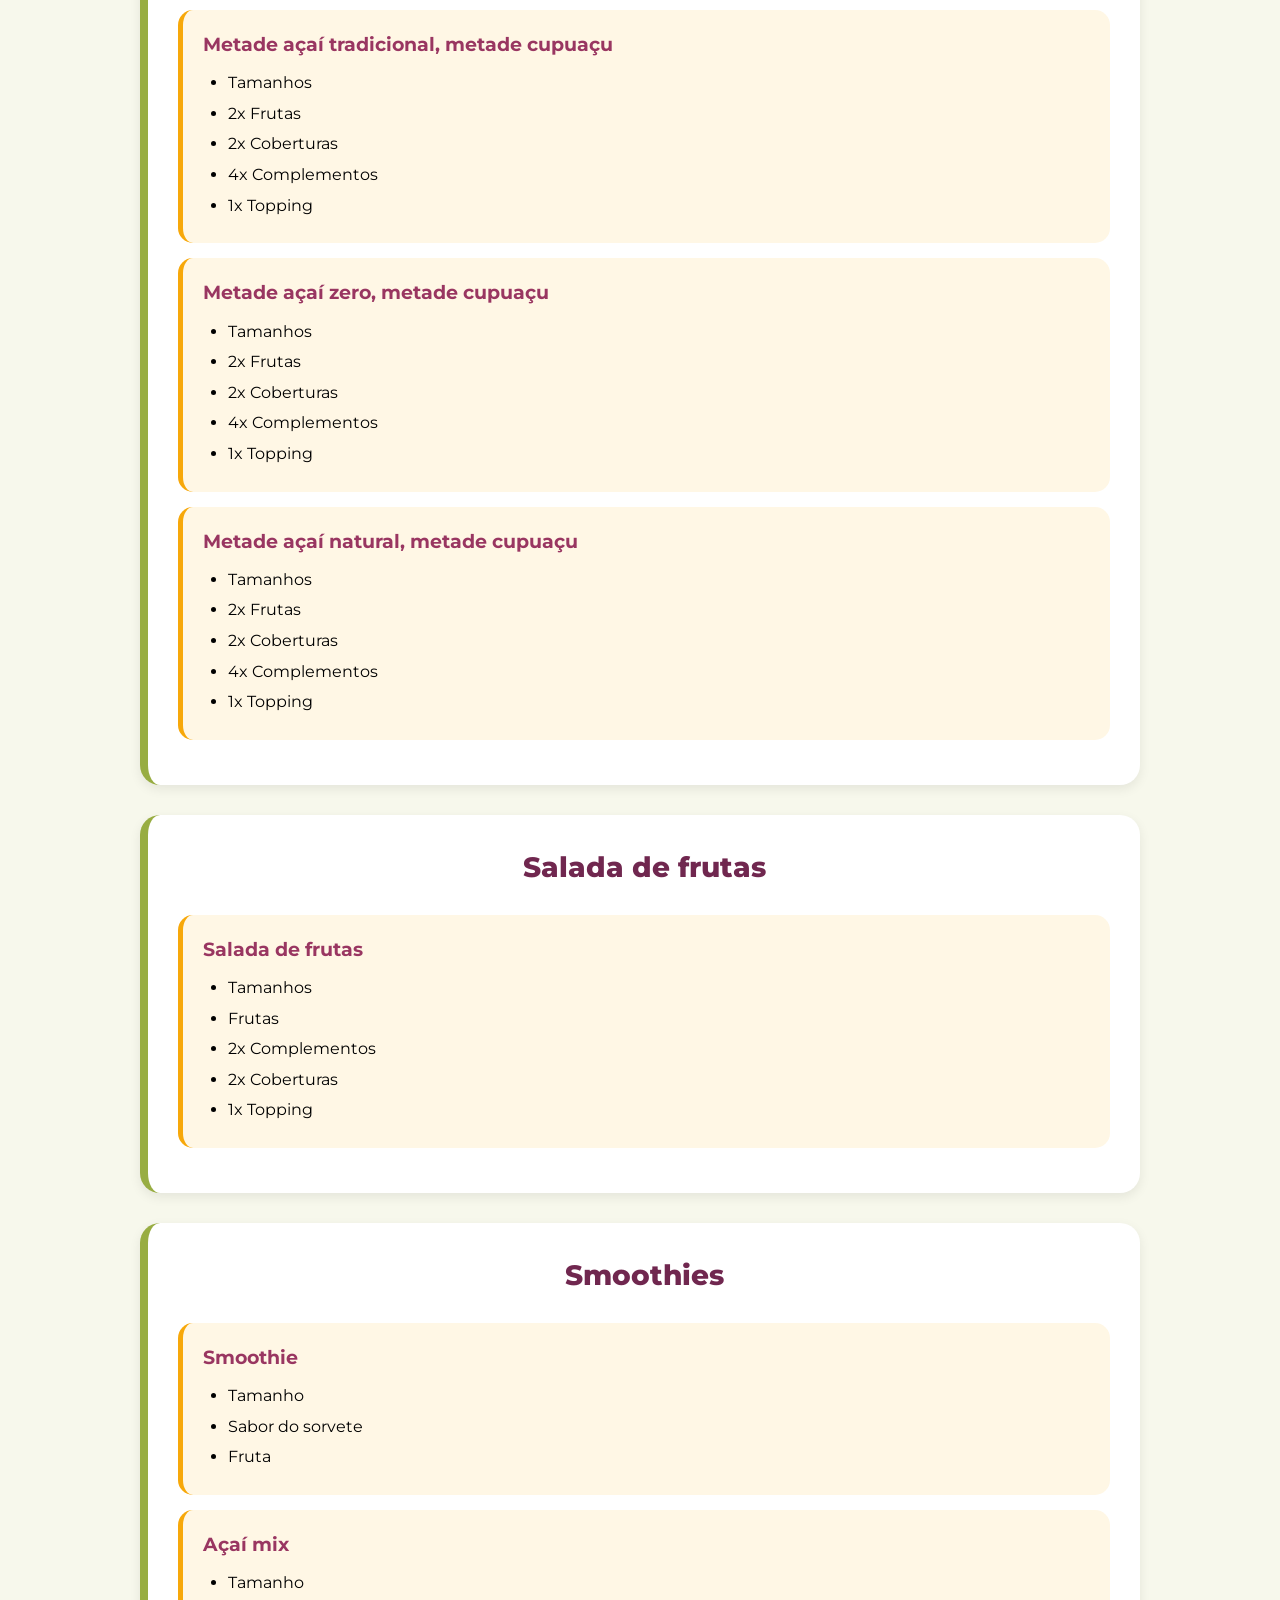
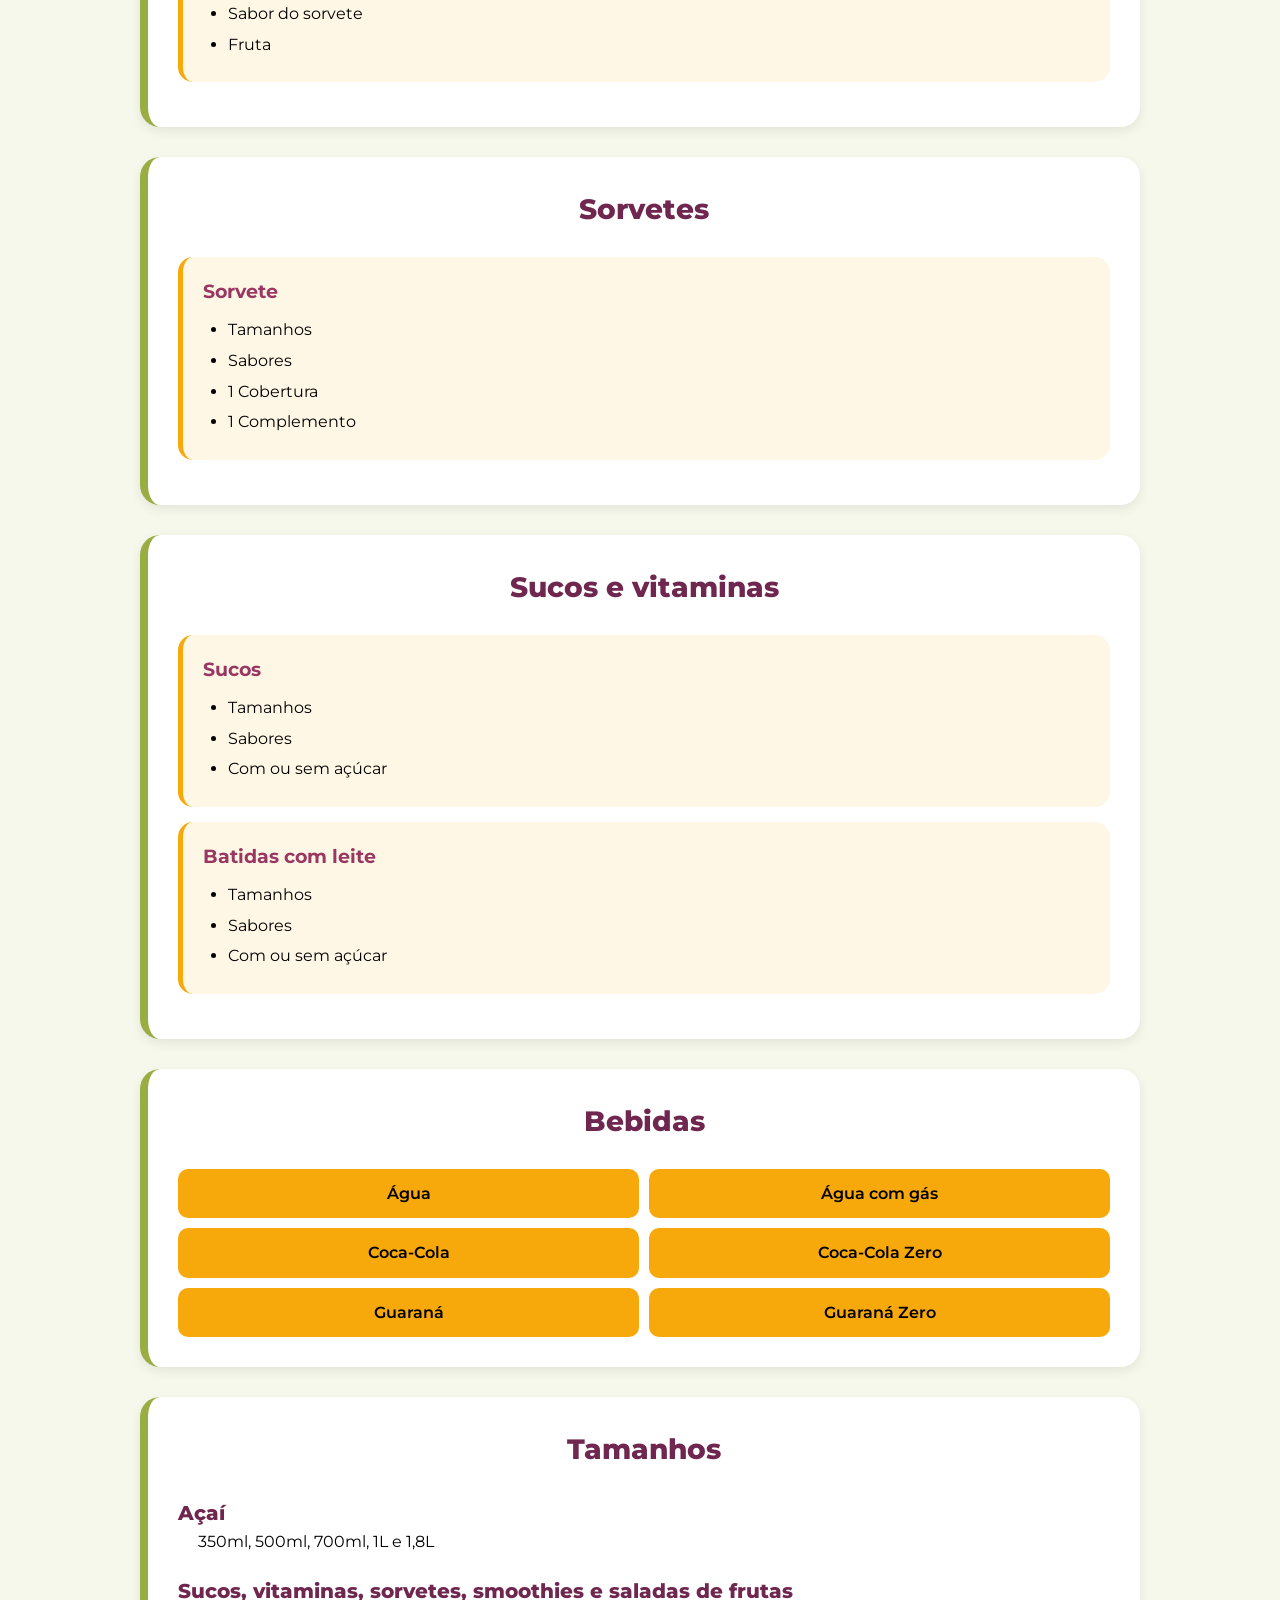
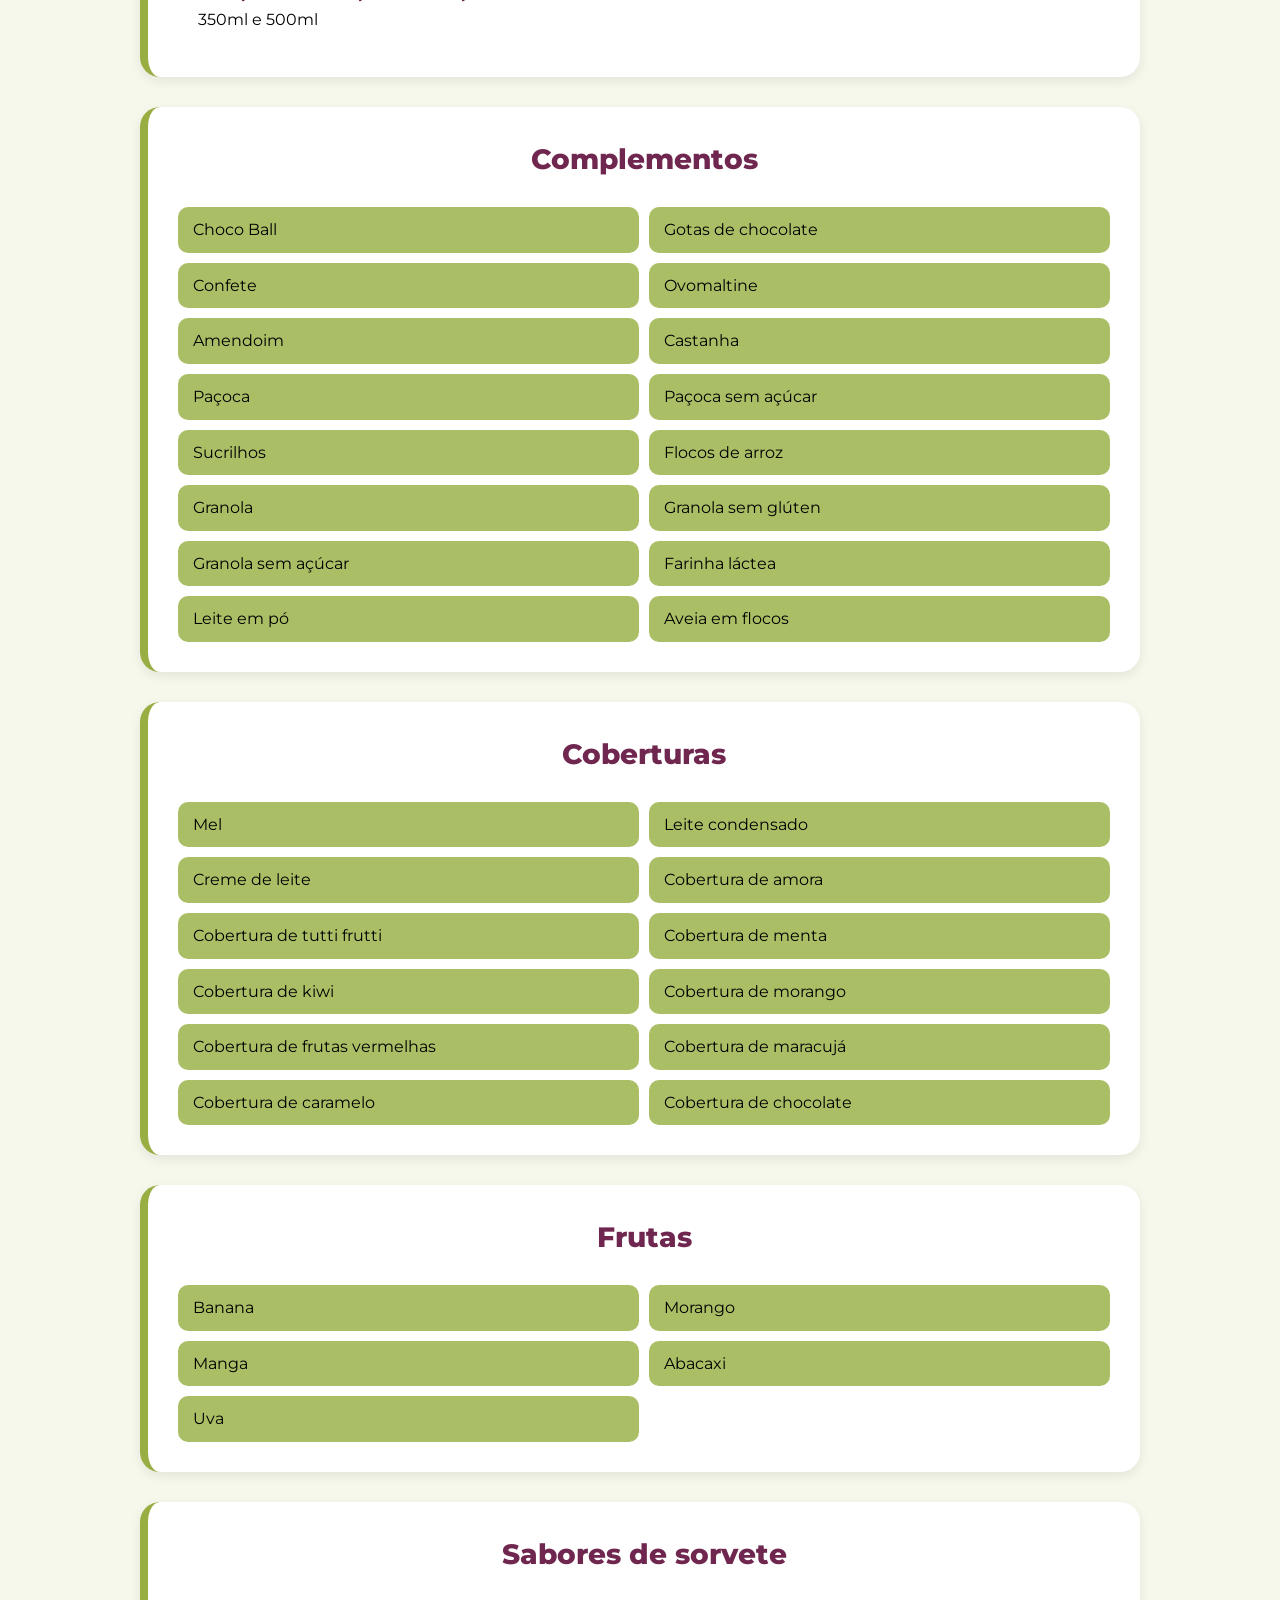
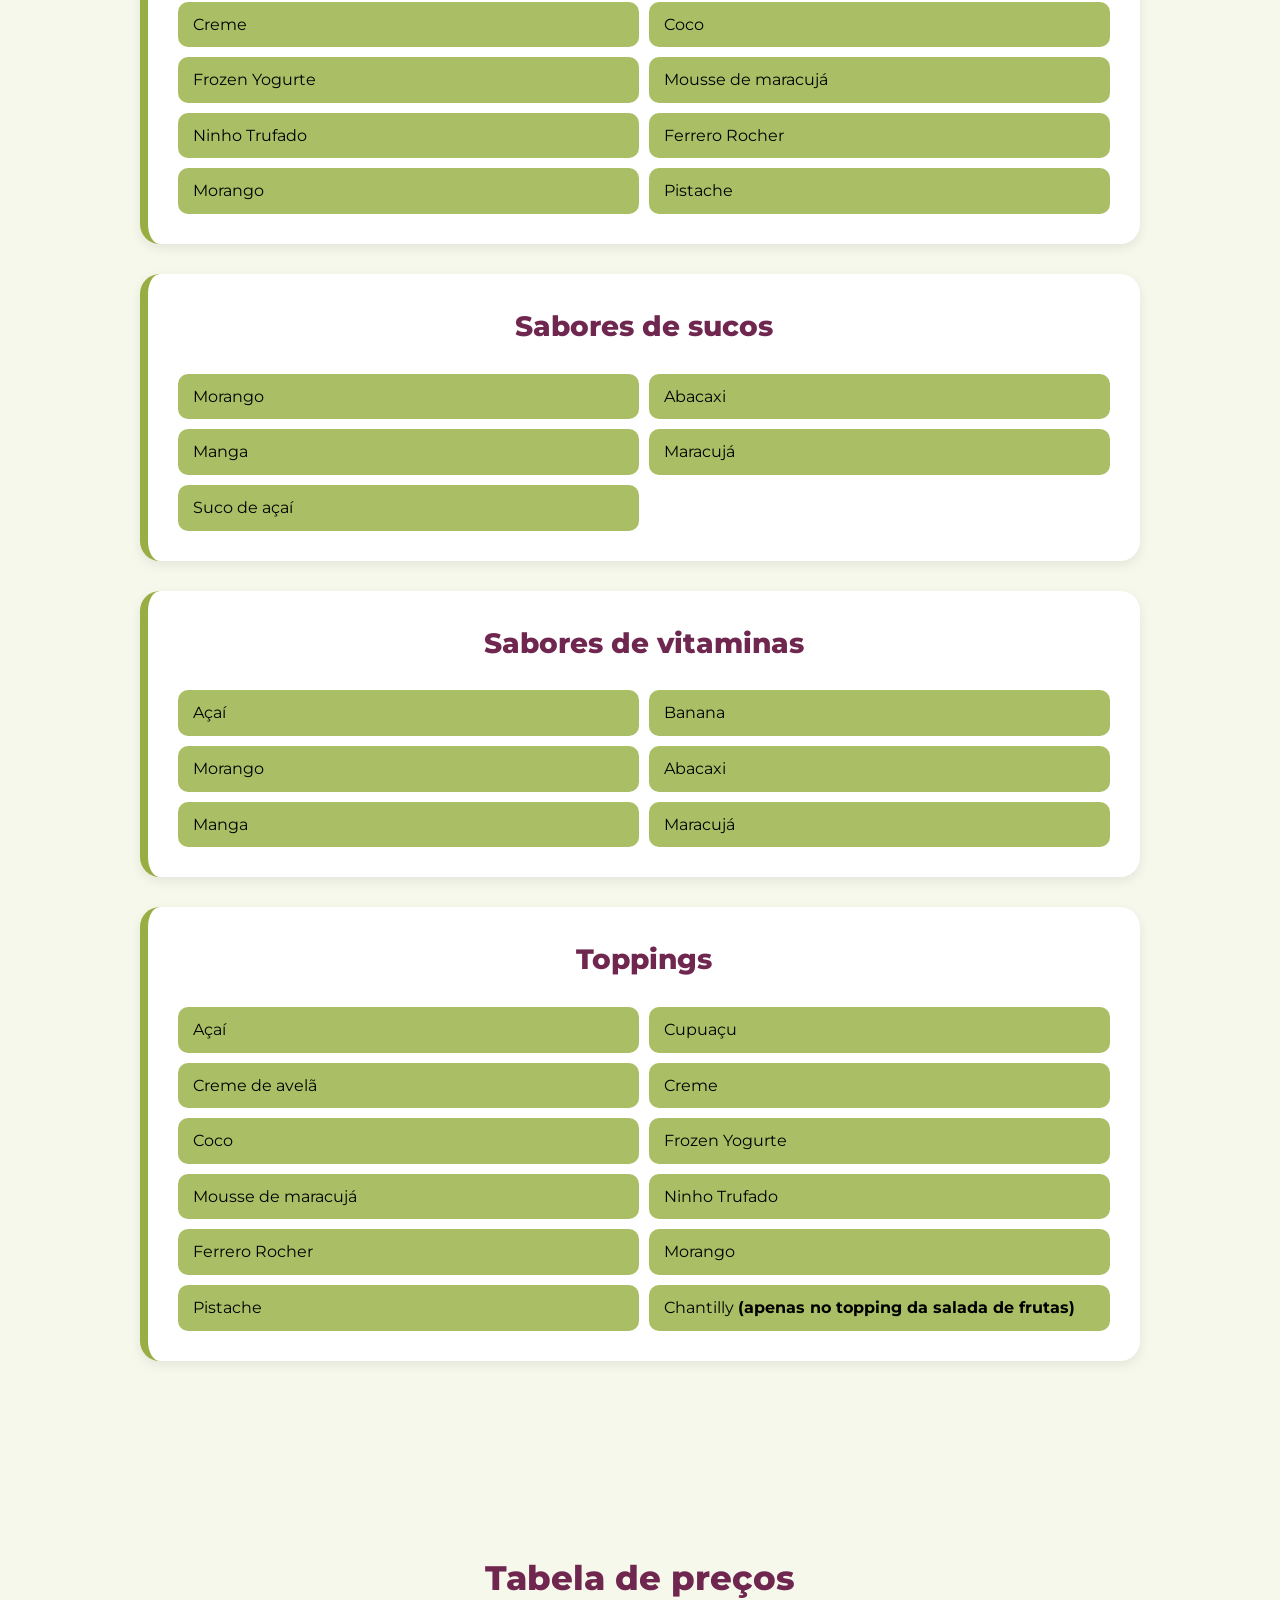
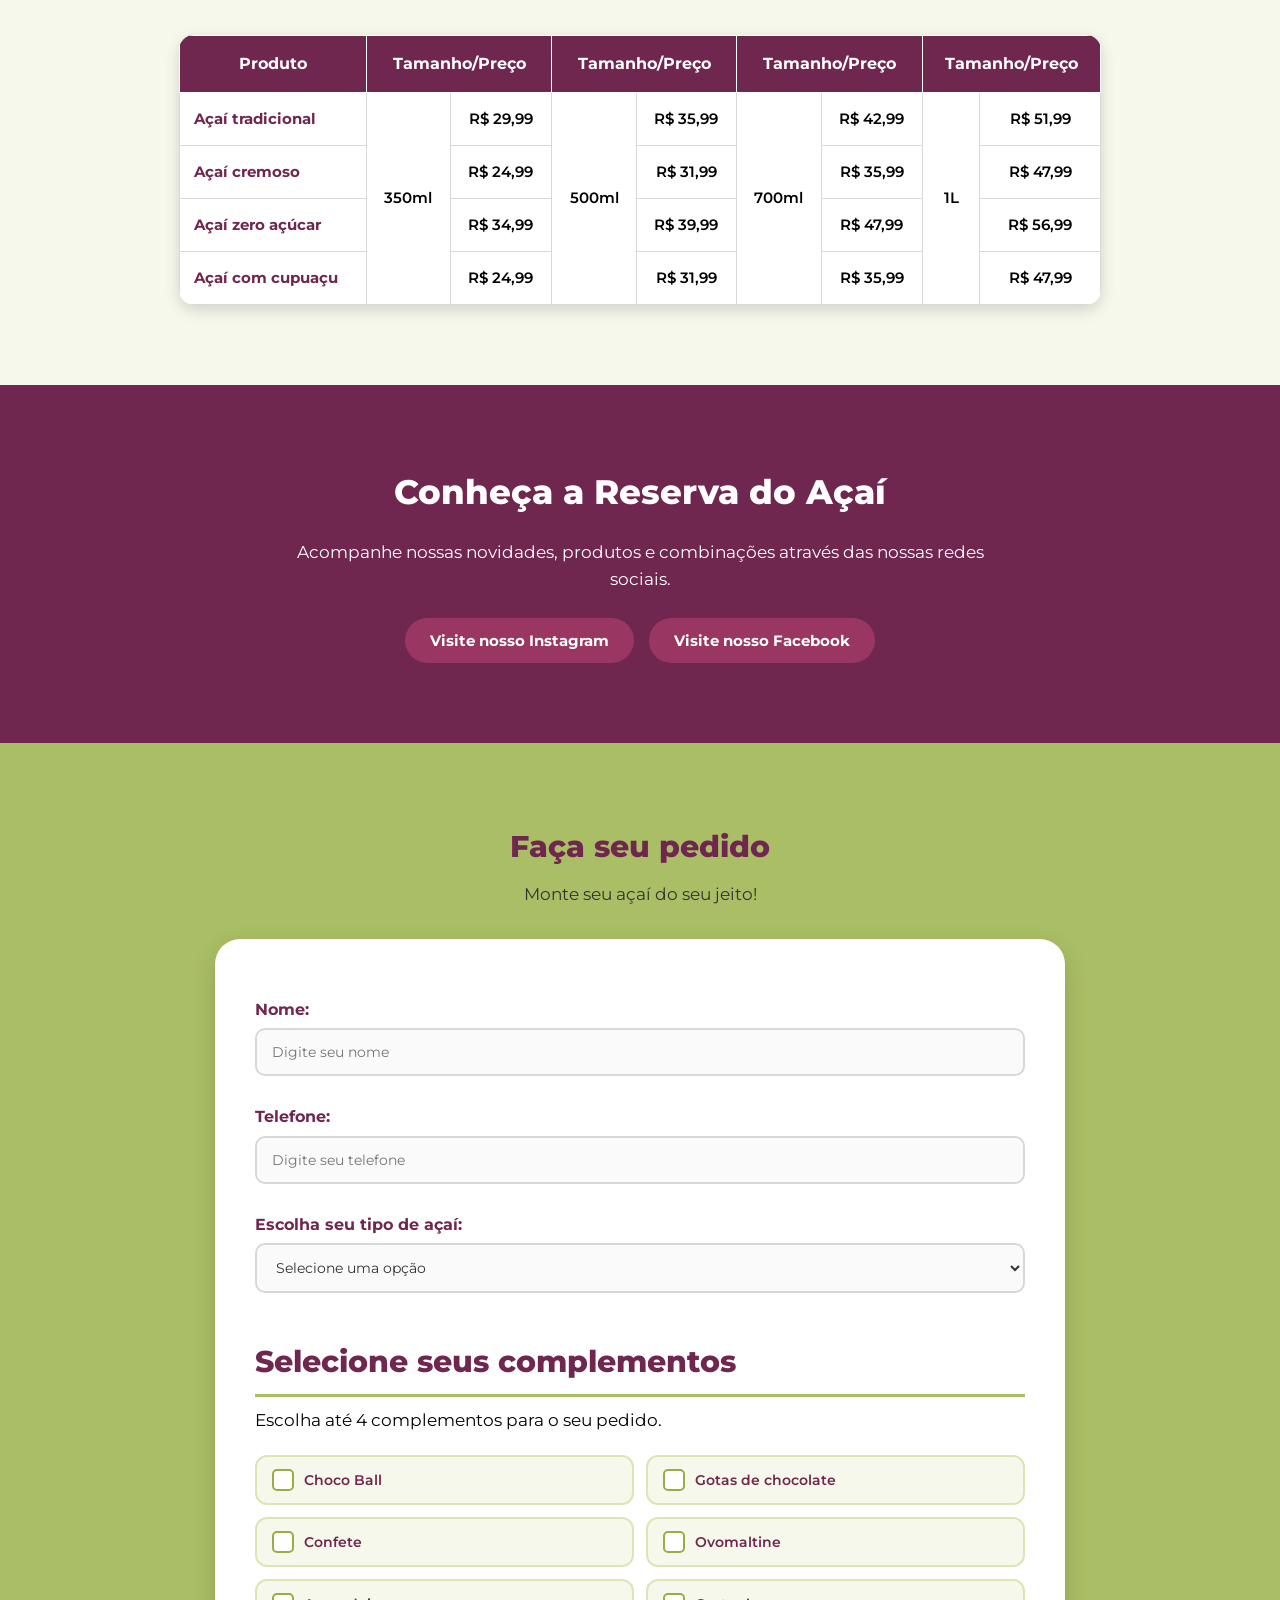
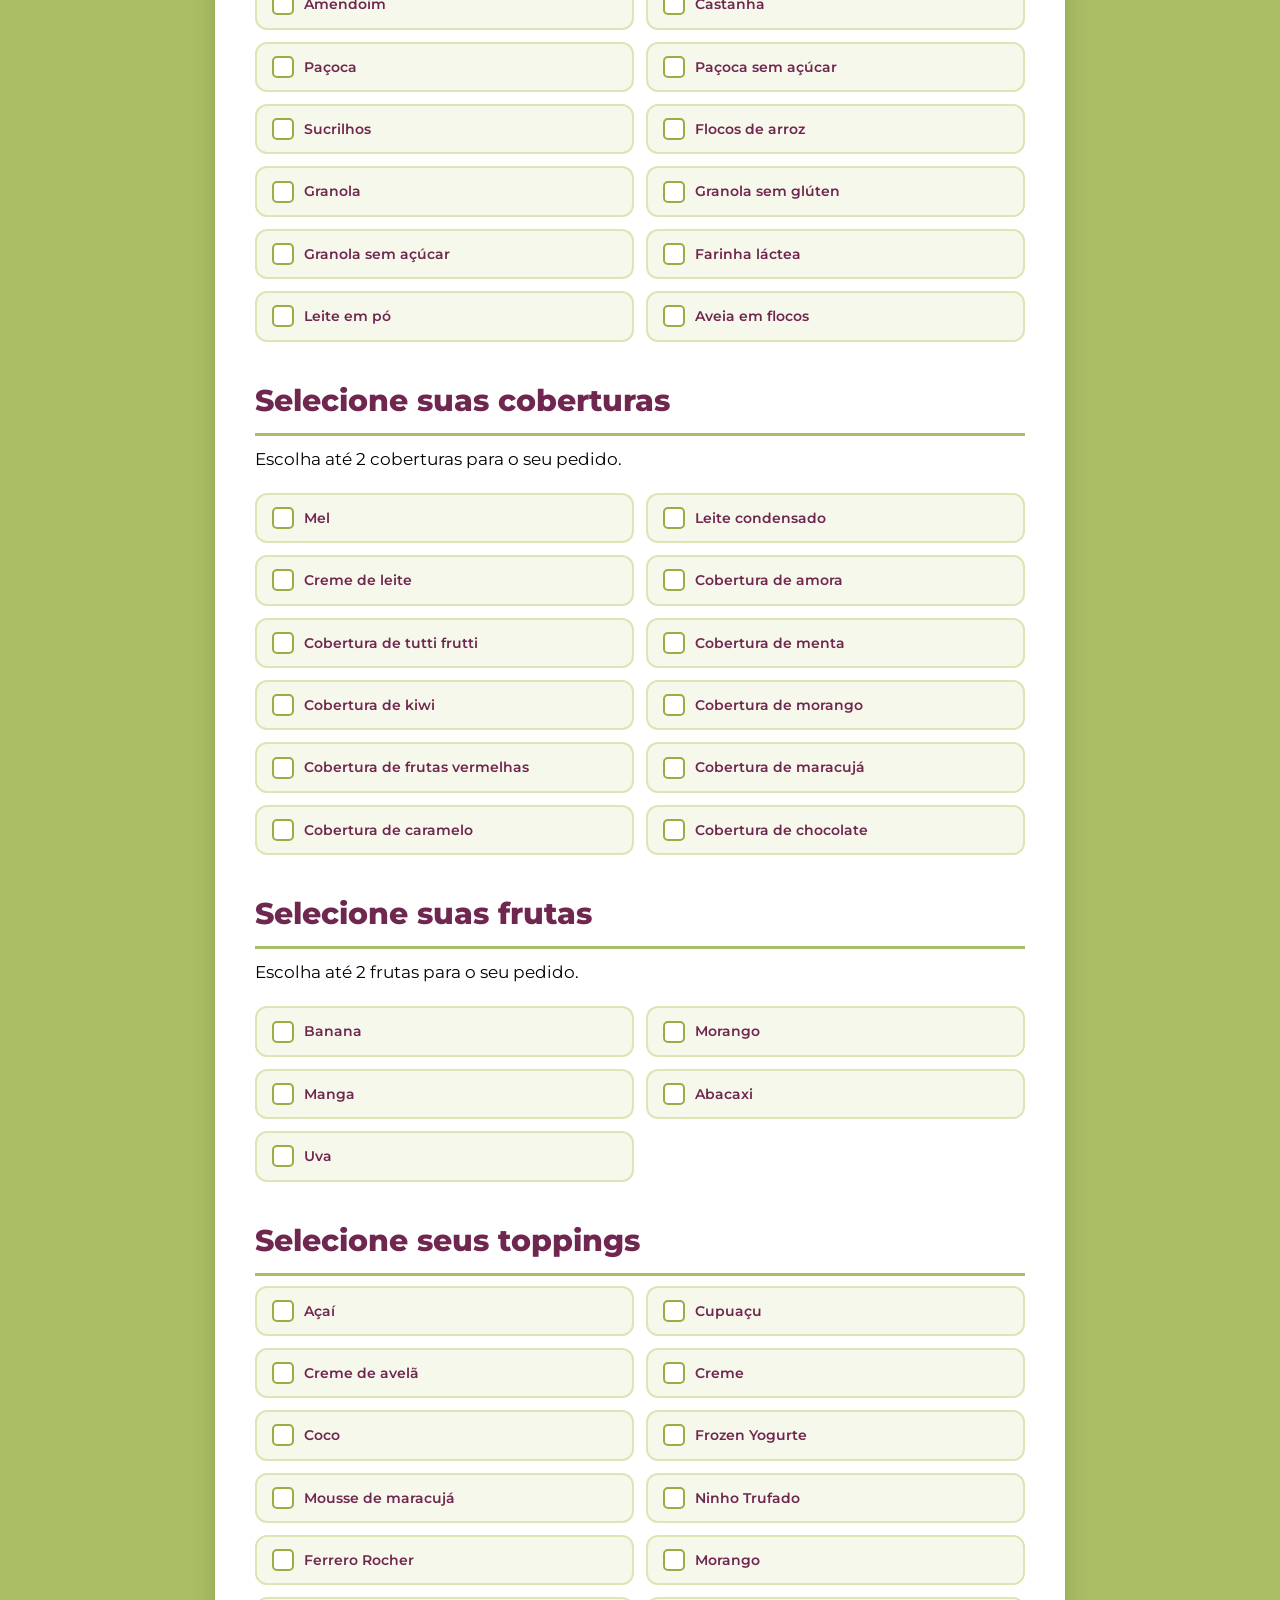
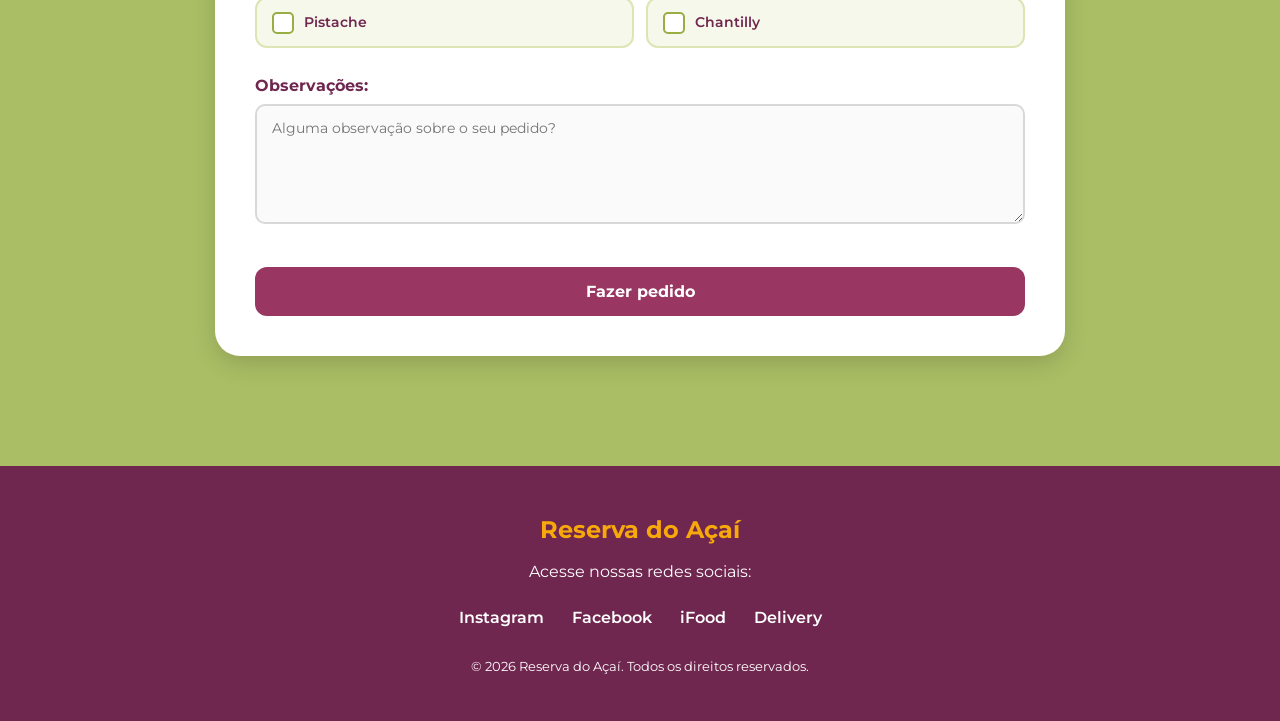
<file: acai.html>
<!DOCTYPE html>
<html lang="pt-br">

<head>
    <meta charset="UTF-8">
    <meta name="viewport" content="width=device-width, initial-scale=1.0">

    <title>Reserva do Açaí</title>

    <!-- Fonte Montserrat -->
    <link rel="preconnect" href="https://fonts.googleapis.com">
    <link rel="preconnect" href="https://fonts.gstatic.com" crossorigin>
    <link href="https://fonts.googleapis.com/css2?family=Montserrat:wght@400;500;600;700;800&display=swap"
        rel="stylesheet">

    <link rel="stylesheet" href="acai.css">
</head>

<body>
    
    <!-- MENU DE NAVEGAÇÃO -->
    <nav>
        <ul>
            <li><a href="#Home">Home</a></li>
            <li><a href="#Sobre">Sobre nós</a></li>
            <li><a href="#Cardapio">Cardápio</a></li>
            <li><a href="#Pedido">Pedido</a></li>
        </ul>

        <img src="reserva-do-acai2.png" alt="Logo da Reserva do Açaí" class="logo">
    </nav>

    <!-- HOME -->
    <section id="Home">

        <div class="home-conteudo">

            <h1>Reserva do Açaí</h1>

            <h2>O sabor que deixa seu dia mais gostoso!</h2>

            <p>
                Bem-vindo à Reserva do Açaí!
                <br>
                Escolha seus sabores, frutas e acompanhamentos
                favoritos.
            </p>

            <a href="#Cardapio">
                <button>Conheça nosso cardápio</button>
            </a>

        </div>

    </section>


    <!-- SOBRE NÓS -->
    <section id="Sobre">

        <h2>Sobre a Reserva do Açaí</h2>

        <p>
            A Reserva do Açaí é uma loja dedicada a oferecer
            açaí, frutas, sorvetes, smoothies e diversas opções
            para você montar sua combinação favorita.
        </p>

        <p>
            Nossa proposta é proporcionar uma experiência
            deliciosa e refrescante, com várias opções de
            tamanhos, sabores e acompanhamentos.
        </p>

        <img src="foto1.jpg"
            alt="Açaí servido com frutas e acompanhamentos">


        <!-- MULTIMÍDIA AGORA ESTÁ DENTRO DE SOBRE NÓS -->

        <div class="sobre-multimidia">

            <h3>Conheça um pouco mais da Reserva</h3>

            <p>
                Confira nosso vídeo e conheça um pouco mais
                sobre a Reserva do Açaí.
            </p>

            <video controls>
                <source src="Video_acai.mp4" type="video/mp4">

                <track
                    kind="subtitles"
                    srclang="pt-br"
                    src="videos/legendas.vtt"
                    label="Português">

                Seu navegador não suporta o elemento de vídeo.
            </video>

        </div>

    </section>


    <!-- CARDÁPIO -->
    <section id="Cardapio">

        <h2>Cardápio</h2>

        <p>
            Escolha sua opção favorita e monte sua combinação!
        </p>


        <!-- AÇAÍ -->
        <div class="categoria">

            <h3>Açaí</h3>

            <div class="produto">

                <h4>Açaí tradicional</h4>

                <ul>
                    <li>Tamanhos</li>
                    <li>2x Frutas</li>
                    <li>2x Coberturas</li>
                    <li>4x Complementos</li>
                    <li>1x Topping</li>
                </ul>

            </div>


            <div class="produto">

                <h4>Açaí zero açúcar</h4>

                <ul>
                    <li>Tamanhos</li>
                    <li>2x Frutas</li>
                    <li>2x Coberturas</li>
                    <li>4x Complementos</li>
                    <li>1x Topping</li>
                </ul>

            </div>


            <div class="produto">

                <h4>Açaí natural</h4>

                <ul>
                    <li>Tamanhos</li>
                    <li>2x Frutas</li>
                    <li>2x Coberturas</li>
                    <li>4x Complementos</li>
                    <li>1x Topping</li>
                </ul>

            </div>


            <div class="produto">

                <h4>Cupuaçu</h4>

                <ul>
                    <li>Tamanhos</li>
                    <li>2x Frutas</li>
                    <li>2x Coberturas</li>
                    <li>4x Complementos</li>
                    <li>1x Topping</li>
                </ul>

            </div>


            <div class="produto">

                <h4>Metade açaí tradicional, metade cupuaçu</h4>

                <ul>
                    <li>Tamanhos</li>
                    <li>2x Frutas</li>
                    <li>2x Coberturas</li>
                    <li>4x Complementos</li>
                    <li>1x Topping</li>
                </ul>

            </div>


            <div class="produto">

                <h4>Metade açaí zero, metade cupuaçu</h4>

                <ul>
                    <li>Tamanhos</li>
                    <li>2x Frutas</li>
                    <li>2x Coberturas</li>
                    <li>4x Complementos</li>
                    <li>1x Topping</li>
                </ul>

            </div>


            <div class="produto">

                <h4>Metade açaí natural, metade cupuaçu</h4>

                <ul>
                    <li>Tamanhos</li>
                    <li>2x Frutas</li>
                    <li>2x Coberturas</li>
                    <li>4x Complementos</li>
                    <li>1x Topping</li>
                </ul>

            </div>

        </div>


        <!-- SALADA DE FRUTAS -->
        <div class="categoria">

            <h3>Salada de frutas</h3>

            <div class="produto">

                <h4>Salada de frutas</h4>

                <ul>
                    <li>Tamanhos</li>
                    <li>Frutas</li>
                    <li>2x Complementos</li>
                    <li>2x Coberturas</li>
                    <li>1x Topping</li>
                </ul>
   
            </div>

        </div>


        <!-- SMOOTHIES -->
        <div class="categoria">

            <h3>Smoothies</h3>

            <div class="produto">

                <h4>Smoothie</h4>

                <ul>
                    <li>Tamanho</li>
                    <li>Sabor do sorvete</li>
                    <li>Fruta</li>
                </ul>

            </div>


            <div class="produto">

                <h4>Açaí mix</h4>

                <ul>
                    <li>Tamanho</li>
                    <li>Sabor do sorvete</li>
                    <li>Fruta</li>
                </ul>

            </div>

        </div>


        <!-- SORVETES -->
        <div class="categoria">

            <h3>Sorvetes</h3>

            <div class="produto">

                <h4>Sorvete</h4>

                <ul>
                    <li>Tamanhos</li>
                    <li>Sabores</li>
                    <li>1 Cobertura</li>
                    <li>1 Complemento</li>
                </ul>

            </div>

        </div>


        <!-- SUCOS E VITAMINAS -->
        <div class="categoria">

            <h3>Sucos e vitaminas</h3>

            <div class="produto">

                <h4>Sucos</h4>

                <ul>
                    <li>Tamanhos</li>
                    <li>Sabores</li>
                    <li>Com ou sem açúcar</li>
                </ul>

            </div>


            <div class="produto">

                <h4>Batidas com leite</h4>

                <ul>
                    <li>Tamanhos</li>
                    <li>Sabores</li>
                    <li>Com ou sem açúcar</li>
                </ul>

            </div>

        </div>


        <!-- BEBIDAS -->
        <div class="categoria">

            <h3>Bebidas</h3>

            <ul class="lista-bebidas">
                <li>Água</li>
                <li>Água com gás</li>
                <li>Coca-Cola</li>
                <li>Coca-Cola Zero</li>
                <li>Guaraná</li>
                <li>Guaraná Zero</li>
            </ul>

        </div>


        <!-- TAMANHOS -->
        <div class="categoria">

            <h3>Tamanhos</h3>

            <dl>

                <dt>Açaí</dt>
                <dd>350ml, 500ml, 700ml, 1L e 1,8L</dd>

                <dt>Sucos, vitaminas, sorvetes, smoothies e saladas de frutas</dt>
                <dd>350ml e 500ml</dd>

            </dl>

        </div>


        <!-- COMPLEMENTOS -->
        <div class="categoria">

            <h3>Complementos</h3>

            <ul class="lista-opcoes">
                <li>Choco Ball</li>
                <li>Gotas de chocolate</li>
                <li>Confete</li>
                <li>Ovomaltine</li>
                <li>Amendoim</li>
                <li>Castanha</li>
                <li>Paçoca</li>
                <li>Paçoca sem açúcar</li>
                <li>Sucrilhos</li>
                <li>Flocos de arroz</li>
                <li>Granola</li>
                <li>Granola sem glúten</li>
                <li>Granola sem açúcar</li>
                <li>Farinha láctea</li>
                <li>Leite em pó</li>
                <li>Aveia em flocos</li>
            </ul>

        </div>


        <!-- COBERTURAS -->
        <div class="categoria">

            <h3>Coberturas</h3>

            <ul class="lista-opcoes">
                <li>Mel</li>
                <li>Leite condensado</li>
                <li>Creme de leite</li>
                <li>Cobertura de amora</li>
                <li>Cobertura de tutti frutti</li>
                <li>Cobertura de menta</li>
                <li>Cobertura de kiwi</li>
                <li>Cobertura de morango</li>
                <li>Cobertura de frutas vermelhas</li>
                <li>Cobertura de maracujá</li>
                <li>Cobertura de caramelo</li>
                <li>Cobertura de chocolate</li>
            </ul>

        </div>


        <!-- FRUTAS -->
        <div class="categoria">

            <h3>Frutas</h3>

            <ul class="lista-opcoes">
                <li>Banana</li>
                <li>Morango</li>
                <li>Manga</li>
                <li>Abacaxi</li>
                <li>Uva</li>
            </ul>

        </div>


        <!-- SABORES DE SORVETE -->
        <div class="categoria">

            <h3>Sabores de sorvete</h3>

            <ul class="lista-opcoes">
                <li>Creme</li>
                <li>Coco</li>
                <li>Frozen Yogurte</li>
                <li>Mousse de maracujá</li>
                <li>Ninho Trufado</li>
                <li>Ferrero Rocher</li>
                <li>Morango</li>
                <li>Pistache</li>
            </ul>

        </div>


        <!-- SABORES DE SUCOS -->
        <div class="categoria">

            <h3>Sabores de sucos</h3>

            <ul class="lista-opcoes">
                <li>Morango</li>
                <li>Abacaxi</li>
                <li>Manga</li>
                <li>Maracujá</li>
                <li>Suco de açaí</li>
            </ul>

        </div>


        <!-- SABORES DE VITAMINAS -->
        <div class="categoria">

            <h3>Sabores de vitaminas</h3>

            <ul class="lista-opcoes">
                <li>Açaí</li>
                <li>Banana</li>
                <li>Morango</li>
                <li>Abacaxi</li>
                <li>Manga</li>
                <li>Maracujá</li>
            </ul>

        </div>


        <!-- TOPPINGS -->
        <div class="categoria">

            <h3>Toppings</h3>

            <ul class="lista-opcoes">
                <li>Açaí</li>
                <li>Cupuaçu</li>
                <li>Creme de avelã</li>
                <li>Creme</li>
                <li>Coco</li>
                <li>Frozen Yogurte</li>
                <li>Mousse de maracujá</li>
                <li>Ninho Trufado</li>
                <li>Ferrero Rocher</li>
                <li>Morango</li>
                <li>Pistache</li>
                <li>Chantilly <strong>(apenas no topping da salada de frutas)</strong></li>
            </ul>

        </div>

    </section>

        <!--tabela-->
    <section id="Tabela">

        <h2>Tabela de preços</h2>

        <table>
            <thead>
                <tr>
                    <th>Produto</th>
                    <th colspan="2">Tamanho/Preço</th>
                    <th colspan="2">Tamanho/Preço</th>
                    <th colspan="2">Tamanho/Preço</th>
                    <th colspan="2">Tamanho/Preço</th>
                </tr>
            </thead>
            <tbody>
                <tr>
                    <td>Açaí tradicional</td>
                    <td rowspan="4">350ml</td>
                    <td>R$ 29,99</td>
                    <td rowspan="4">500ml</td>
                    <td>R$ 35,99</td>
                    <td rowspan="4">700ml</td>
                    <td>R$ 42,99</td>
                    <td rowspan="4">1L</td>
                    <td>R$ 51,99</td>
                </tr>
                <tr>
                    <td>Açaí cremoso</td>
                    <td>R$ 24,99</td>
                    <td>R$ 31,99</td>
                    <td>R$ 35,99</td>
                    <td>R$ 47,99</td>
                </tr>
                <tr>
                    <td>Açaí zero açúcar</td>
                    <td>R$ 34,99</td>
                    <td>R$ 39,99</td>
                    <td>R$ 47,99</td>
                    <td>R$ 56,99</td>
                </tr>
                <tr>
                    <td>Açaí com cupuaçu</td>
                    <td>R$ 24,99</td>
                    <td>R$ 31,99</td>
                    <td>R$ 35,99</td>
                    <td>R$ 47,99</td>
            </tbody>
        </table>    
    </section>



    <!-- CONHEÇA O RESERVA -->
    <section id="Redes">

        <h2>Conheça a Reserva do Açaí</h2>

        <p>
            Acompanhe nossas novidades, produtos e combinações
            através das nossas redes sociais.
        </p>

        <div class="botoes-redes">

            <a href="https://www.instagram.com/reservaacai/" target="_blank">
                <button>Visite nosso Instagram</button>
            </a>

            <a href="https://www.facebook.com/reservaacai/" target="_blank">
                <button>Visite nosso Facebook</button>
            </a>

        </div>

    </section>


    <!-- PEDIDO -->
    <section id="Pedido">

        <h2>Faça seu pedido</h2>

        <p>Monte seu açaí do seu jeito!</p>

        <form>

            <!-- DADOS DO CLIENTE -->
            <label for="nome">Nome:</label>
            <input type="text" id="nome" name="nome" placeholder="Digite seu nome">

            <label for="telefone">Telefone:</label>
            <input type="tel" id="telefone" name="telefone" placeholder="Digite seu telefone">

            <!-- ESCOLHA DO AÇAÍ -->
            <label for="Açai">Escolha seu tipo de açaí:</label>

            <select id="Açai" name="Açai">
                <option value="">Selecione uma opção</option>
                <option value="Açaí Tradicional">Açaí Tradicional</option>
                <option value="Açaí Natural">Açaí Natural</option>
                <option value="Açaí com Cupuaçu">Açaí com Cupuaçu</option>
                <option value="Açaí Zero Açúcar">Açaí Zero Açúcar</option>
                <option value="Cupuaçu">Cupuaçu</option>
            </select>


            <!-- COMPLEMENTOS -->
            <h2>Selecione seus complementos</h2>
            <p>Escolha até 4 complementos para o seu pedido.</p>

            <div class="opcoes-checkbox">

                <input type="checkbox" id="complemento1" name="complementos" value="Choco Ball">
                <label for="complemento1">Choco Ball</label>
                <input type="checkbox" id="complemento2" name="complementos" value="Gotas de chocolate">
                <label for="complemento2">Gotas de chocolate</label>
                <input type="checkbox" id="complemento3" name="complementos" value="Confete">
                <label for="complemento3">Confete</label>
                <input type="checkbox" id="complemento4" name="complementos" value="Ovomaltine">
                <label for="complemento4">Ovomaltine</label>
                <input type="checkbox" id="complemento5" name="complementos" value="Amendoim">
                <label for="complemento5">Amendoim</label>
                <input type="checkbox" id="complemento6" name="complementos" value="Castanha">
                <label for="complemento6">Castanha</label>
                <input type="checkbox" id="complemento7" name="complementos" value="Paçoca">
                <label for="complemento7">Paçoca</label>
                <input type="checkbox" id="complemento8" name="complementos" value="Paçoca sem açúcar">
                <label for="complemento8">Paçoca sem açúcar</label>
                <input type="checkbox" id="complemento9" name="complementos" value="Sucrilhos">
                <label for="complemento9">Sucrilhos</label>
                <input type="checkbox" id="complemento10" name="complementos" value="Flocos de arroz">
                <label for="complemento10">Flocos de arroz</label>
                <input type="checkbox" id="complemento11" name="complementos" value="Granola">
                <label for="complemento11">Granola</label>
                <input type="checkbox" id="complemento12" name="complementos" value="Granola sem glúten">
                <label for="complemento12">Granola sem glúten</label>
                <input type="checkbox" id="complemento13" name="complementos" value="Granola sem açúcar">
                <label for="complemento13">Granola sem açúcar</label>
                <input type="checkbox" id="complemento14" name="complementos" value="Farinha láctea">
                <label for="complemento14">Farinha láctea</label>
                <input type="checkbox" id="complemento15" name="complementos" value="Leite em pó">
                <label for="complemento15">Leite em pó</label>
                <input type="checkbox" id="complemento16" name="complementos" value="Aveia em flocos">
                <label for="complemento16">Aveia em flocos</label>

            </div>


            <!-- COBERTURAS -->
            <h2>Selecione suas coberturas</h2>
            <p>Escolha até 2 coberturas para o seu pedido.</p>

            <div class="opcoes-checkbox">

                <input type="checkbox" id="cobertura1" name="coberturas" value="Mel">
                <label for="cobertura1">Mel</label>
                <input type="checkbox" id="cobertura2" name="coberturas" value="Leite condensado">
                <label for="cobertura2">Leite condensado</label>
                <input type="checkbox" id="cobertura3" name="coberturas" value="Creme de leite">
                <label for="cobertura3">Creme de leite</label>
                <input type="checkbox" id="cobertura4" name="coberturas" value="Cobertura de amora">
                <label for="cobertura4">Cobertura de amora</label>
                <input type="checkbox" id="cobertura5" name="coberturas" value="Cobertura de tutti frutti">
                <label for="cobertura5">Cobertura de tutti frutti</label>
                <input type="checkbox" id="cobertura6" name="coberturas" value="Cobertura de menta">
                <label for="cobertura6">Cobertura de menta</label>
                <input type="checkbox" id="cobertura7" name="coberturas" value="Cobertura de kiwi">
                <label for="cobertura7">Cobertura de kiwi</label>
                <input type="checkbox" id="cobertura8" name="coberturas" value="Cobertura de morango">
                <label for="cobertura8">Cobertura de morango</label>
                <input type="checkbox" id="cobertura9" name="coberturas" value="Cobertura de frutas vermelhas">
                <label for="cobertura9">Cobertura de frutas vermelhas</label>
                <input type="checkbox" id="cobertura10" name="coberturas" value="Cobertura de maracujá">
                <label for="cobertura10">Cobertura de maracujá</label>
                <input type="checkbox" id="cobertura11" name="coberturas" value="Cobertura de caramelo">
                <label for="cobertura11">Cobertura de caramelo</label>
                <input type="checkbox" id="cobertura12" name="coberturas" value="Cobertura de chocolate">
                <label for="cobertura12">Cobertura de chocolate</label>

            </div>


            <!-- FRUTAS -->
            <h2>Selecione suas frutas</h2>
            <p>Escolha até 2 frutas para o seu pedido.</p>

            <div class="opcoes-checkbox">

                <input type="checkbox" id="fruta1" name="frutas" value="Banana">
                <label for="fruta1">Banana</label>
                <input type="checkbox" id="fruta2" name="frutas" value="Morango">
                <label for="fruta2">Morango</label>
                <input type="checkbox" id="fruta3" name="frutas" value="Manga">
                <label for="fruta3">Manga</label>
                <input type="checkbox" id="fruta4" name="frutas" value="Abacaxi">
                <label for="fruta4">Abacaxi</label>
                <input type="checkbox" id="fruta5" name="frutas" value="Uva">
                <label for="fruta5">Uva</label>

            </div>


            <!-- TOPPINGS -->
            <h2>Selecione seus toppings</h2>

            <div class="opcoes-checkbox">

                <input type="checkbox" id="topping1" name="toppings" value="Açaí">
                <label for="topping1">Açaí</label>
                <input type="checkbox" id="topping2" name="toppings" value="Cupuaçu">
                <label for="topping2">Cupuaçu</label>
                <input type="checkbox" id="topping3" name="toppings" value="Creme de avelã">
                <label for="topping3">Creme de avelã</label>
                <input type="checkbox" id="topping4" name="toppings" value="Creme">
                <label for="topping4">Creme</label>
                <input type="checkbox" id="topping5" name="toppings" value="Coco">
                <label for="topping5">Coco</label>
                <input type="checkbox" id="topping6" name="toppings" value="Frozen Yogurte">
                <label for="topping6">Frozen Yogurte</label>
                <input type="checkbox" id="topping7" name="toppings" value="Mousse de maracujá">
                <label for="topping7">Mousse de maracujá</label>
                <input type="checkbox" id="topping8" name="toppings" value="Ninho Trufado">
                <label for="topping8">Ninho Trufado</label>
                <input type="checkbox" id="topping9" name="toppings" value="Ferrero Rocher">
                <label for="topping9">Ferrero Rocher</label>
                <input type="checkbox" id="topping10" name="toppings" value="Morango">
                <label for="topping10">Morango</label>
                <input type="checkbox" id="topping11" name="toppings" value="Pistache">
                <label for="topping11">Pistache</label>
                <input type="checkbox" id="topping12" name="toppings" value="Chantilly">
                <label for="topping12">Chantilly</label>

            </div>


            <!-- OBSERVAÇÕES -->
            <label for="observacoes">Observações:</label>

            <textarea
                id="observacoes"
                name="observacoes"
                placeholder="Alguma observação sobre o seu pedido?"
            ></textarea>


            <!-- BOTÃO -->
            <button type="button" onclick="alert('Pedido realizado com sucesso!')">Fazer pedido</button>

        </form>


    </section>

    

    <!-- RODAPÉ -->
    <footer>

        <h2>Reserva do Açaí</h2>

        <p>
            Acesse nossas redes sociais:
        </p>

        <ul>

            <li>
                <a href="https://www.instagram.com/reservaacai/" target="_blank">
                    Instagram
                </a>
            </li>

            <li>
                <a href="https://www.facebook.com/reservaacai/" target="_blank">
                    Facebook
                </a>
            </li>

            <li>
                <a href="https://www.ifood.com/reservadoacai" target="_blank">
                    iFood
                </a>
            </li>

            <li>
                <a href="https://delivery.yooga.app/reservadoacai/tabs/home" target="_blank">
                    Delivery
                </a>
            </li>

        </ul>

        <p id="copyright">
            &copy; 2026 Reserva do Açaí. Todos os direitos reservados.
        </p>

    </footer>

</body>

</html>
</file>
<file: acai.css>
/* ==============================

        CONFIGURAÇÕES GERAIS*

*   ============================== */*

* {
    margin: 0;
    padding: 0;
    box-sizing: border-box;
}

html {
    scroll-behavior: smooth;
}

body {
    background-color: #FFFFFF;
    color: #000000;
    font-family: 'Montserrat', sans-serif;
    line-height: 1.6;
}

/* MENU */

nav {
    background-color: #70274F;
    padding: 10px 30px;
    position: fixed;
    width: 100%;
    height: 100px;
    top: 0;
    left: 0;
    z-index: 100;
    box-shadow: 0 3px 10px rgba(0, 0, 0, 0.2);
}

nav ul {
    list-style: none;
    display: flex;
    justify-content: center;
    align-items: center;
    flex-wrap: wrap;
    height: 100%;
    margin: 0;
    padding: 0;
}

nav ul li {
    margin: 8px 15px;
}



nav ul li a {
    color: #FFFFFF;
    text-decoration: none;
    font-weight: 700;
    font-size: 16px;
    transition: 0.3s;
}

nav ul li a:hover {
    color: #AABE65;
}

/* LOGO */

.logo {
    position: absolute;
    top: 10px;
    left: 30px;
    width: 120px;
    height: auto;
}

/* BOTÕES */

button {
    background-color: #993661;
    color: #FFFFFF;
    border: none;
    padding: 13px 25px;
    border-radius: 25px;
    font-family: 'Montserrat', sans-serif;
    font-size: 15px;
    font-weight: 700;
    cursor: pointer;
    transition: 0.3s;
}

button:hover {
    background-color: #98AD42;
    color: #000000;
}

/* HOME */

#Home {
    background-image: url('./acaip.jpg');
    background-size: cover;
    background-position: center;
    background-repeat: no-repeat;
    color: #FFFFFF;
    min-height: 650px;
    padding: 160px 20px 80px;
    display: flex;
    justify-content: center;
    align-items: center;
    text-align: center;
}

.home-conteudo {
    width: 80%;
    max-width: 900px;
    margin: auto;
}

#Home h1 {
    font-size: 55px;
    font-weight: 800;
    margin-bottom: 15px;
}

#Home h2 {
    font-size: 25px;
    font-weight: 600;
    margin-bottom: 20px;
}

#Home p {
    font-size: 18px;
    margin-bottom: 30px;
}

/* SEÇÕES */

section {
    padding: 80px 10%;
    text-align: center;
}

section h2 {
    color: #ffffff;
    font-size: 34px;
    font-weight: 800;
    margin-bottom: 20px;
}

section p {
    font-size: 17px;
    margin-bottom: 20px;
}

/* SOBRE NÓS */

#Sobre {
    background-color: #FFFFFF;
}

#Sobre p {
    max-width: 850px;
    margin: 0 auto 20px;
}

#Sobre img {
    width: 350px;
    max-width: 100%;
    margin-top: 20px;
    border-radius: 20px;
    border: 5px solid #70274F;
}

/* MULTIMÍDIA */

.sobre-multimidia {
    margin-top: 60px;
    padding-top: 40px;
    border-top: 3px solid #AABE65;
}

.sobre-multimidia h3 {
    color: #993661;
    font-size: 24px;
    margin-bottom: 15px;
}

.sobre-multimidia video {
    width: 700px;
    max-width: 100%;
    margin: 20px auto 40px;
    border-radius: 15px;
    border: 4px solid #70274F;
}


video {
    width: 100%;
    max-width: 500px;
    height: auto;
    display: block;
    margin: 20px auto;
    border-radius: 10px;
}


/* CARDÁPIO */

#Cardapio {
    background-color: #F7F8EC;
}

#Cardapio > p {
    margin-bottom: 40px;
}

/* CATEGORIAS */

.categoria {
    background-color: #FFFFFF;
    max-width: 1000px;
    margin: 30px auto;
    padding: 30px;
    border-radius: 20px;
    border-left: 8px solid #98AD42;
    box-shadow: 0 4px 12px rgba(0, 0, 0, 0.08);
}

.categoria > h3 {
    color: #70274F;
    font-size: 28px;
    font-weight: 800;
    margin-bottom: 25px;
}

/* PRODUTOS */

.produto {
    background-color: #FFF7E5;
    margin: 15px 0;
    padding: 20px;
    border-radius: 15px;
    text-align: left;
    border-left: 5px solid #F7A80A;
}

.produto h4 {
    color: #993661;
    font-size: 19px;
    margin-bottom: 10px;
}

.produto ul {
    padding-left: 25px;
}

.produto li {
    margin: 5px 0;
}

/* LISTAS */

.lista-opcoes {
    display: grid;
    grid-template-columns: repeat(2, 1fr);
    gap: 10px;
    list-style: none;
}

.lista-opcoes li {
    background-color: #AABE65;
    padding: 10px 15px;
    border-radius: 10px;
    text-align: left;
}

.lista-opcoes li:hover {
    background-color: #98AD42;
}

/* BEBIDAS */

.lista-bebidas {
    list-style: none;
    display: grid;
    grid-template-columns: repeat(2, 1fr);
    gap: 10px;
}

.lista-bebidas li {
    background-color: #F7A80A;
    padding: 12px;
    border-radius: 10px;
    font-weight: 600;
}

/* LISTA DE DEFINIÇÃO */

.categoria dl {
    text-align: left;
}

.categoria dt {
    color: #70274F;
    font-size: 20px;
    font-weight: 800;
    margin-top: 20px;
}

.categoria dd {
    margin-left: 20px;
    margin-bottom: 15px;
}

/* REDES SOCIAIS */

#Redes {
    background-color: #70274F;
    color: #FFFFFF;
}

#Redes h2 {
    color: #FFFFFF;
}

#Redes p {
    max-width: 700px;
    margin: 0 auto 25px;
}

.botoes-redes {
    display: flex;
    justify-content: center;
    gap: 15px;
    flex-wrap: wrap;
}

/* PEDIDO */

#Pedido {
    background-color: #AABE65;
    color: #000000;
}

#Pedido h2 {
    color: #70274F;
    font-size: 30px;
    margin-bottom: 10px;
}

#Pedido > p {
    color: #333333;
    margin-bottom: 25px;
}

/* FORMULÁRIO */

form {
    width: 850px;
    max-width: 100%;
    margin: 30px auto;
    background-color: #FFFFFF;
    padding: 40px;
    border-radius: 25px;
    text-align: left;
    box-shadow: 0 8px 25px rgba(0, 0, 0, 0.15);
}

/* LABELS */

form > label {
    display: block;
    color: #70274F;
    font-weight: 700;
    margin-top: 18px;
    margin-bottom: 6px;
}

/* CAMPOS DO FORMULÁRIO */

form > input[type="text"],
form > input[type="tel"],
form textarea,
form select {
    width: 100%;
    padding: 13px 15px;
    margin-bottom: 10px;
    border: 2px solid #D8D8D8;
    border-radius: 10px;
    background-color: #FAFAFA;
    color: #333333;
    font-family: 'Montserrat', sans-serif;
    font-size: 14px;
    transition: 0.3s;
}

/* QUANDO CLICAR NO CAMPO */

form > input[type="text"]:focus,
form > input[type="tel"]:focus,
form textarea:focus,
form select:focus {
    outline: none;
    border-color: #993661;
    background-color: #FFFFFF;
    box-shadow: 0 0 0 3px rgba(153, 54, 97, 0.12);
}

/* TÍTULOS DAS OPÇÕES */

form h2 {
    color: #70274F;
    font-size: 22px;
    font-weight: 800;
    margin-top: 35px;
    margin-bottom: 15px;
    padding-bottom: 8px;
    border-bottom: 3px solid #AABE65;
}

/* CHECKBOXES */

.opcoes-checkbox {
    display: grid;
    grid-template-columns: repeat(2, 1fr);
    gap: 12px;
    margin-bottom: 25px;
}

.opcoes-checkbox input[type="checkbox"] {
    display: none;
}

.opcoes-checkbox label {
    display: flex;
    align-items: center;
    min-height: 50px;
    padding: 12px 15px;
    margin: 0;
    background-color: #F7F8EC;
    border: 2px solid #DDE5B5;
    border-radius: 12px;
    color: #70274F;
    font-size: 14px;
    font-weight: 600;
    cursor: pointer;
    transition: 0.25s;
}

.opcoes-checkbox label::before {
    content: "";
    width: 18px;
    height: 18px;
    min-width: 18px;
    margin-right: 10px;
    border: 2px solid #98AD42;
    border-radius: 5px;
    background-color: #FFFFFF;
    transition: 0.25s;
}

.opcoes-checkbox label:hover {
    background-color: #E8EFCB;
    border-color: #98AD42;
    transform: translateY(-2px);
}

.opcoes-checkbox input[type="checkbox"]:checked + label {
    background-color: #AABE65;
    border-color: #70274F;
    color: #70274F;
}

.opcoes-checkbox input[type="checkbox"]:checked + label::before {
    background-color: #70274F;
    border-color: #70274F;
    box-shadow: inset 0 0 0 3px #AABE65;
}

/* TEXTAREA */

form textarea {
    resize: vertical;
    min-height: 120px;
}

/* BOTÃO DO FORMULÁRIO */

form button {
    width: 100%;
    margin-top: 25px;
    padding: 15px;
    background-color: #993661;
    color: #FFFFFF;
    border: none;
    border-radius: 12px;
    font-family: 'Montserrat', sans-serif;
    font-size: 16px;
    font-weight: 700;
    cursor: pointer;
    transition: 0.3s;
}

form button:hover {
    background-color: #70274F;
    color: #FFFFFF;
    transform: translateY(-2px);
    box-shadow: 0 5px 12px rgba(0, 0, 0, 0.15);
}

/* RODAPÉ */

footer {
    background-color: #70274F;
    color: #FFFFFF;
    text-align: center;
    padding: 45px 20px;
}

footer h2 {
    color: #F7A80A;
    margin-bottom: 10px;
}

footer ul {
    list-style: none;
    margin: 20px;
}

footer ul li {
    display: inline;
    margin: 0 12px;
}

footer a {
    color: #FFFFFF;
    text-decoration: none;
    font-weight: 600;
    transition: 0.3s;
}

footer a:hover {
    color: #AABE65;
}

#copyright {
    font-size: 13px;
    margin-top: 25px;
}

/* TABELA DE PREÇOS */

#Tabela {
    background-color: #F7F8EC;
}

#Tabela h2 {
    color: #70274F;
    margin-bottom: 30px;
}

#Tabela table {
    width: 90%;
    max-width: 1100px;
    margin: 0 auto;
    border-collapse: collapse;
    background-color: white;
    border-radius: 15px;
    overflow: hidden;
    box-shadow: 0 5px 15px rgba(0, 0, 0, 0.15);
}

#Tabela th {
    background-color: #70274F;
    color: white;
    padding: 15px;
    font-size: 16px;
    font-weight: 700;
    border: 1px solid #FFFFFF;
}

#Tabela td {
    padding: 14px;
    text-align: center;
    border: 1px solid #D9D9D9;
    font-size: 15px;
}

#Tabela td:first-child {
    text-align: left;
    color: #70274F;
    font-weight: 700;
}

#Tabela tbody tr:hover {
    background-color: #AABE65;
    transition: 0.3s;
}

#Tabela td:not(:first-child) {
    font-weight: 600;
}

/* RESPONSIVIDADE */

@media (max-width: 700px) {
    form {
        padding: 25px 20px;
    }

    .opcoes-checkbox {
        grid-template-columns: 1fr;
    }

    form h2 {
        font-size: 20px;
    }

    #Tabela {
        padding: 60px 10px;
    }

    #Tabela table {
        width: 100%;
        font-size: 13px;
    }

    #Tabela th,
    #Tabela td {
        padding: 10px 6px;
    }
}

@media (max-width: 600px) {
    nav {
        height: 150px;
        padding: 10px;
    }

    nav ul {
        display: block;
        padding-right: 120px;
    }

    nav ul li {
        margin: 5px;
    }

    .logo {
        width: 95px;
        right: 15px;
        top: 25px;
    }

    #Home {
        padding-top: 200px;
    }

    #Home h1 {
        font-size: 40px;
    }

    #Home h2 {
        font-size: 21px;
    }

    section {
        padding: 60px 5%;
    }

    .categoria {
        padding: 20px;
    }

    .lista-opcoes,
    .lista-bebidas {
        grid-template-columns: 1fr;
    }

    .botoes-redes {
        flex-direction: column;
        align-items: center;
    }

    .botoes-redes button {
        width: 250px;
    }

    footer ul li {
        display: block;
        margin: 10px;
    }
}
</file>
